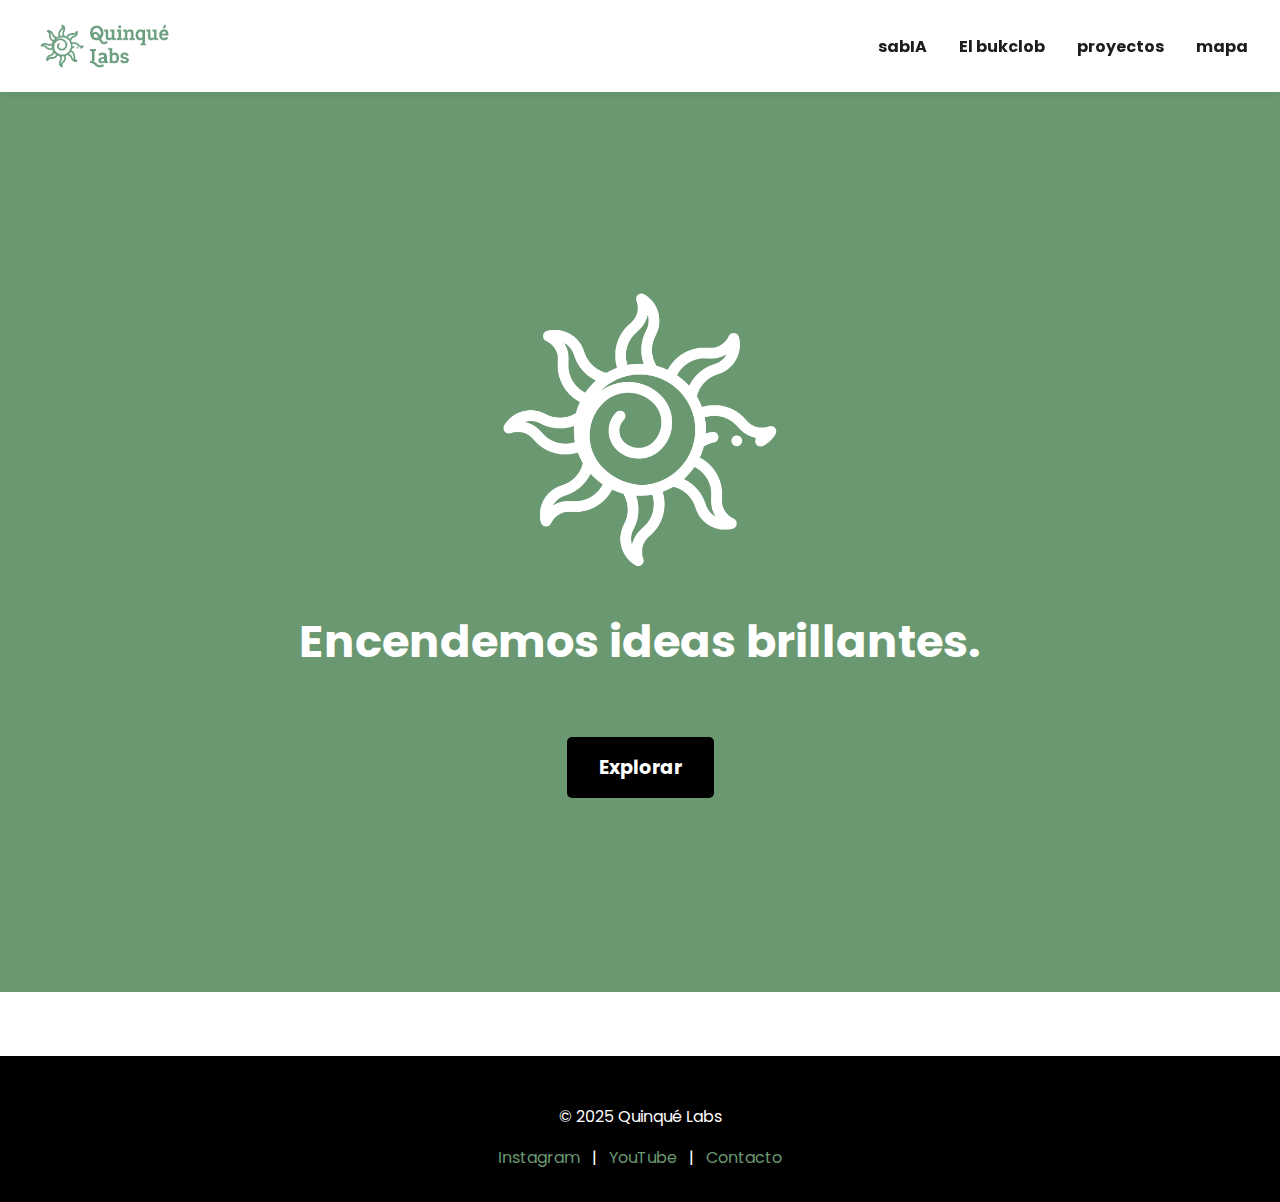
<file: index.html>
<!DOCTYPE html>
<html lang="es">
<head>
  <meta charset="UTF-8">
  <meta name="viewport" content="width=device-width, initial-scale=1.0">
  <title>Quinqué Labs</title>
  <link href="https://fonts.googleapis.com/css2?family=Poppins:wght@400;600;700&display=swap" rel="stylesheet">
  <link rel="stylesheet" href="style.css">
  <link rel="icon" type="image/x-icon" href="sol_icono.ico">
</head>
<body>

 <!-- Navbar -->
 <nav class="navbar">
  <a href="index.html" class="logo-link">
    <img src="logo_transparent_background.png" alt="Quinqué Labs Logo" class="logo-small">
  </a>
  <button class="hamburger" id="hamburger">&#9776;</button>
  <ul class="nav-links" id="nav-links">
    <li><a href="https://sabiapr.github.io" target="_blank" rel="noopener noreferrer">sabIA</a></li>
    <li><a href="elbukclob.html">El bukclob</a></li>
    <li><a href="proyectos.html">proyectos</a></li>
    <li><a href="mapapr.html">mapa</a></li>
  </ul>
</nav>

  <!-- Hero Section -->
  <section class="hero">
    <img src="Quinque Labs Sol.png" alt="Quinqué Labs Sol" class="logo-large">
    <h1>Encendemos ideas brillantes.</h1>
    <a href="proyectos.html" class="btn-primary">Explorar</a>
  </section>

  <!-- Footer -->
  <footer>
    <p>© 2025 Quinqué Labs</p>
    <div class="socials">
      <a href="https://www.instagram.com/quinque.labs">Instagram</a> | 
      <a href="https://www.youtube.com?@QuinqueLabs">YouTube</a> | 
      <a href="#">Contacto</a>
    </div>
  </footer>

  <!-- Script para menú hamburguesa -->
  <script src="script.js"></script>

</body>
</html>
</file>
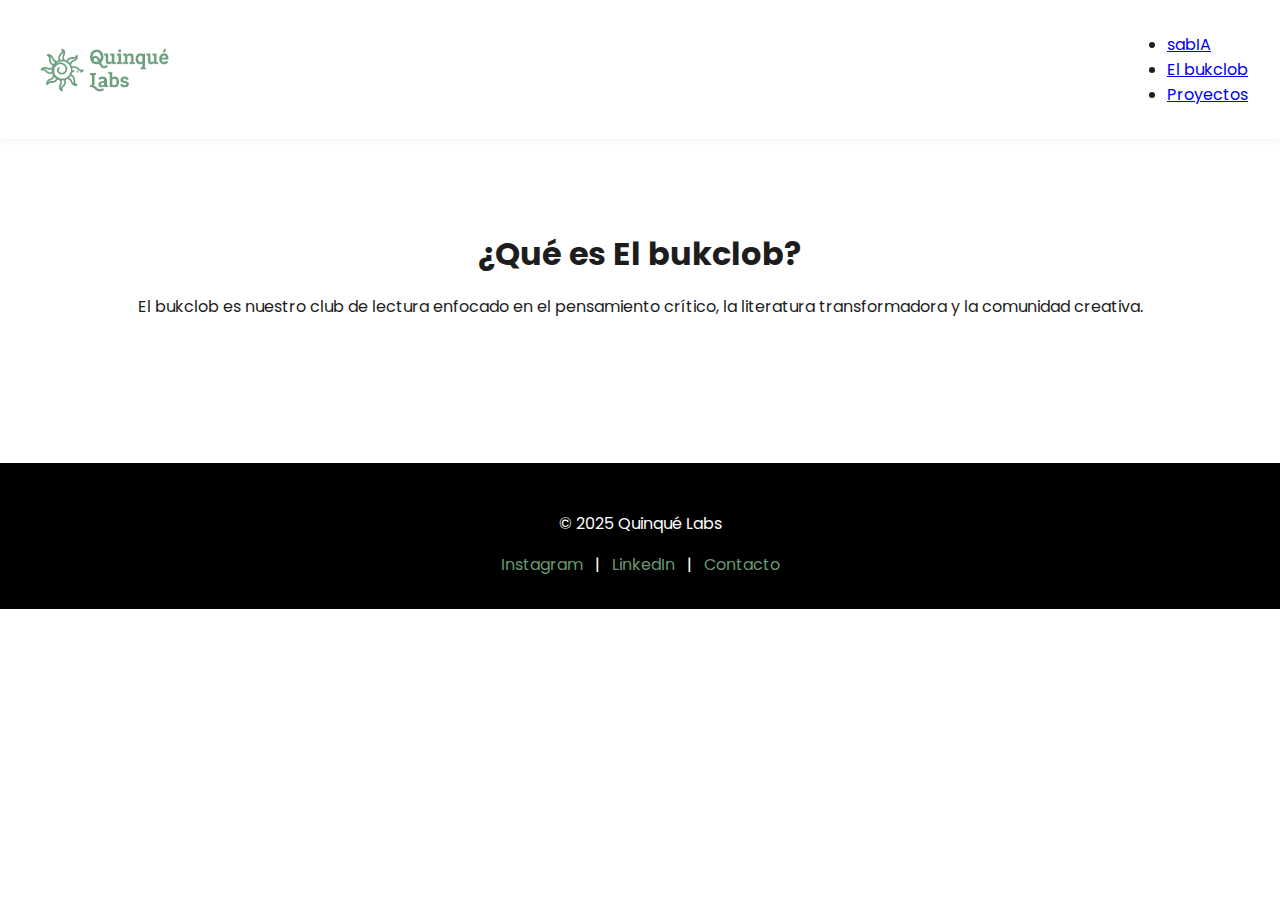
<file: elbucklob.html>
<!DOCTYPE html>
<html lang="es">
<head>
  <meta charset="UTF-8">
  <meta name="viewport" content="width=device-width, initial-scale=1.0">
  <title>El bukclob | Quinqué Labs</title>
  <link href="https://fonts.googleapis.com/css2?family=Poppins:wght@400;600;700&display=swap" rel="stylesheet">
  <link rel="stylesheet" href="style.css">
</head>
<body>

  <nav class="navbar">
    <img src="logo_transparent_background.png" alt="Quinqué Labs Logo" class="logo-small">
    <ul>
      <li><a href="https://sabiapr.github.io" target="_blank" rel="noopener noreferrer">sabIA</a></li>
      <li><a href="elbukclob.html">El bukclob</a></li>
      <li><a href="proyectos.html">Proyectos</a></li>
    </ul>
  </nav>

  <section class="about">
    <h2>¿Qué es El bukclob?</h2>
    <p>El bukclob es nuestro club de lectura enfocado en el pensamiento crítico, la literatura transformadora y la comunidad creativa.</p>
  </section>

  <footer>
    <p>© 2025 Quinqué Labs</p>
    <div class="socials">
      <a href="#">Instagram</a> | 
      <a href="#">LinkedIn</a> | 
      <a href="#">Contacto</a>
    </div>
  </footer>

</body>
</html>
</file>
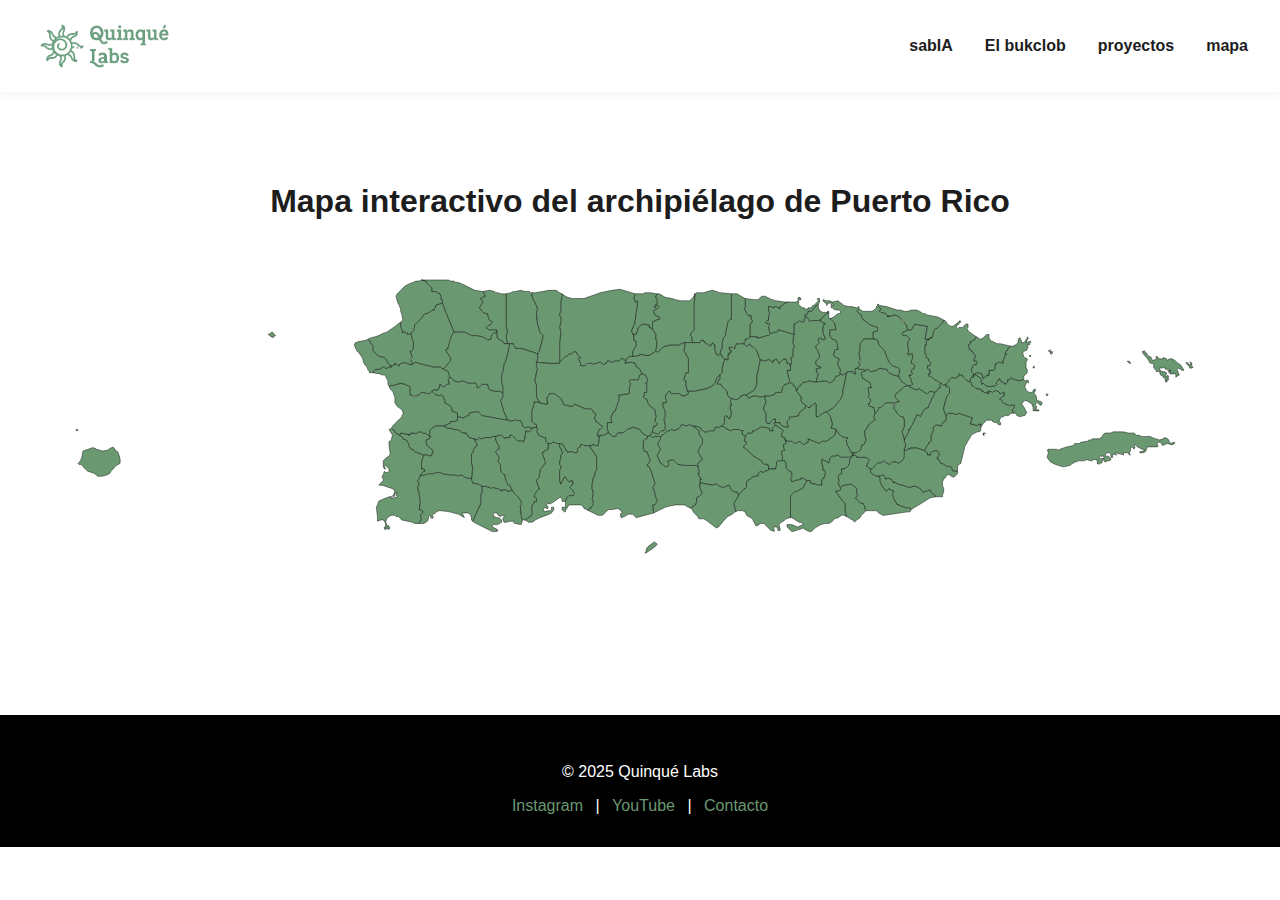
<file: mapapr.html>
<!DOCTYPE html>
<html lang="es">
<head>
  <meta charset="UTF-8">
  <title>Mapa de Municipios | Quinqué Labs</title>
  <meta name="viewport" content="width=device-width, initial-scale=1.0">
  <link rel="stylesheet" href="style.css">
  <link rel="icon" type="image/x-icon" href="sol_icono.ico">

</head>
<body>

  <!-- Navbar -->
  <nav class="navbar">
    <a href="index.html" class="logo-link">
      <img src="logo_transparent_background.png" alt="Quinqué Labs Logo" class="logo-small">
    </a>
    <button class="hamburger" id="hamburger">&#9776;</button>
    <ul class="nav-links" id="nav-links">
      <li><a href="https://sabiapr.github.io" target="_blank" rel="noopener noreferrer">sabIA</a></li>
      <li><a href="elbukclob.html">El bukclob</a></li>
      <li><a href="proyectos.html">proyectos</a></li>
      <li><a href="mapapr.html">mapa</a></li>
    </ul>
  </nav>

  <!-- Mapa -->
  <section class="about">
    <h2>Mapa interactivo del archipiélago de Puerto Rico</h2>
    <div class="map-container">
        <svg id="map" version="1.1" xmlns="http://www.w3.org/2000/svg" xmlns:xlink="http://www.w3.org/1999/xlink" viewBox="-50 -50 1400 400" xml:space="preserve">
            <defs></defs>
            <g id="matrix-group" transform="matrix(1 0 0 1 0 0)">
                <path class="municipio" id="isla-de-mona" d="M8.2,200l0-1.1l0.5-1.2l1.2-0.6l1.2-0.4l1.5-0.5 l1.3-0.3l1.5-0.7l3.2-1.2l1.1-0.3l1.3,0.2l1.2,0.4l1.4,0.7l0.9,0.6l1.4,0.4l1.5,0.3l1.6,0.5l1,0.4l1.1,0.2l1.5-0.1l1.2-0.3l1.4-0.1 l1.6-0.3l1.5-1l1.3-1L41,194l1-0.4l1.1-0.5l1,0.5l0.9,1.1l0.5,0.9l0.8,1.4l1.5,0.8l1.1,0.9l0.6,1.6l0.5,1.2l0.4,1.1l0.5,1.9l0.4,1.7 l0.2,1.2l0.1,2.3l-0.1,1.3l-0.5,1.2l-0.9,0.6l-1,0.1l-1.3,0.8l-1.3,1l-0.7,0.8l-0.9,0.9l-1.7,2l-1.2,1.4l-0.8,0.9l-1.1,1.6l-0.7,1.1 l-1.4,0.9l-1.8,0.8l-1.3,0.4l-1.2,0.5l-2.3,0.4l-1.3,0.1l-1.5,0.2l-1.1-0.2l-1.3,0.3l-1.4-0.9l-1.1-1.1l-1-0.6l-0.8-0.8l-1.3-0.4 l-1.3-0.5l-1.2-0.4l-3.5-1.1l-1.1-0.6l-1.1-1.2l-0.9-0.8l-0.8-0.6L10,217l-1.7-2.2l-0.9-1.1l-1.2-0.5l-1.4,0.1l-1.3-0.7l-0.4-1 l0.9-0.9l1.1-1l0.7-0.8l1.5-4.1l0.5-1.9l0.2-1.7L8.2,200z"/>
                <path class="municipio" id="isla-caja-de-muertos" d="M668.1,303.4l1.1,0.6l0.6,1.2l-3.5,3.5l-4.4,2.9 l-5.8,3.9l1.7-6.2l1.5-1.7l7.2-5.6L668.1,303.4z"/>
                <path class="municipio" id="isla-de-desecheo" d="M221.8,62.7h0.2l0.3,0.3l0.3,0.1h0.5l0.4-0.2 l0.4-0.2l0.3-0.2l0-0.1l0-0.4l0-0.1l1.1-0.9l0.5,0l0.3,0l0.2-0.2h0.4l0.2,0l0.5,0.4l0.5,0.6l0.5,0.2l0.1,0.1l0,0.3l0.2,0.3l0.6,0.9 l0.7,0.6l0.3,0.2l0,0.4l-0.1,0.2l-0.2,0.2l-0.2,0l-0.3,0.1l-0.5,0.2l-0.6,0.5l-0.2,0.3l-0.3,0.2l0,0.3l-0.1,0.1h-0.4l-0.2,0 l-0.7-0.2l-0.5-0.3l-0.3-0.2l-0.5-0.3l-0.5-0.4l-0.7-0.4l-0.8-0.7l-1-0.9L221.8,62.7z"/>
                <path class="municipio" id="isla-monito" d="M0.6,173.6v-0.2l0.2-0.2l0.1-0.2l0.2-0.3l0.1-0.2 l0.2-0.1l0.2-0.1h0.6l0.3,0.2l0,0.3l0.1,0.2l0.3,0.5l0,0.4L2.9,174H2.7l-0.3-0.1l-0.2,0l-0.3,0l-0.2,0.1L1.2,174l-0.2,0l-0.3-0.1 L0.6,173.6z"/>
                <polygon class="municipio" id="adjuntas" points="561.5,143.5 564.2,144.8 564.2,144.8 570.9,146.1 572.2,146.1 574.8,143.5 586.9,148.8 593.6,148.8 593.6,148.8 593.6,148.8 596.2,151.5 596.2,152.8 598.9,154.1 598.9,155.5 598.9,155.5 598.9,156.8 598.9,156.8 597.6,159.5 598.9,162.1 598.9,163.5 601.6,164.8 602.9,166.2 604.3,167.4 606.9,168.8 606.9,170.1 606.9,170.1 604.3,172.8 602.9,172.8 601.6,176.8 601.6,180.8 604.3,179.5 602.9,183.5 602.9,186.2 601.6,191.5 600.2,191.5 598.9,191.5 597.6,190.2 597.6,190.2 592.2,191.5 588.2,191.5 588.2,191.5 585.5,191.5 584.2,190.2 581.5,190.2 581.5,192.8 580.2,192.8 578.9,194.2 577.5,195.5 577.5,195.5 578.9,196.9 577.5,198.2 577.5,198.2 577.5,199.6 574.8,199.6 570.9,198.2 569.5,198.2 569.5,198.2 566.8,199.6 566.8,198.2 564.2,196.9 564.2,195.5 564.2,195.5 562.8,192.8 561.5,191.5 561.5,190.2 558.8,188.9 557.5,188.9 553.5,188.9 552.1,187.5 550.8,187.5 549.5,187.5 549.5,187.5 548.1,188.9 548.1,188.9 546.8,188.9 544.1,188.9 541.4,186.2 541.4,184.8 541.4,183.5 541.4,183.5 541.4,182.2 540.1,182.2 536.1,180.8 533.4,179.5 532.1,176.8 530.8,175.5 530.8,175.5 532.1,172.8 530.8,170.1 530.8,170.1 530.8,167.4 528.1,166.2 526.8,164.8 525.4,163.5 525.4,159.5 525.4,151.5 525.4,151.5 526.8,147.5 528.1,142.1 528.1,142.1 528.1,140.8 529.4,140.8 529.4,140.8 530.8,140.8 532.1,140.8 534.8,142.1 541.4,143.5 542.8,143.5 542.8,142.1 544.1,142.1 542.8,139.4 542.8,136.8 542.8,136.8 542.8,135.4 545.5,132.8 545.5,132.8 545.5,131.4 546.8,131.4 550.8,131.4 553.5,132.8 560.2,138.1 560.2,139.4 561.5,140.8 561.5,143.5 "/>
                <polygon class="municipio" id="aguada" points="363.8,99.4 362.4,99.4 361.1,98.1 357.1,91.4 355.7,90.1 350.4,88.7 350.4,88.7 350.4,88.7 349.1,88.7 342.4,82 342.4,78 342.4,76.7 337,68.7 339.7,67.3 345.1,66 349.1,64.7 354.4,62 358.4,60.7 362.4,58 366.4,55.3 373.1,50 374.5,50 374.5,50 374.5,52.7 375.8,58 377.1,59.3 375.8,60.7 375.8,60.7 379.8,60.7 379.8,62 382.5,62 382.5,63.3 383.8,63.3 386.5,62 387.8,68.7 389.2,71.3 389.2,75.4 389.2,76.7 389.2,79.4 387.8,82 386.5,83.4 385.1,83.4 386.5,84.7 386.5,84.7 387.8,88.7 385.1,91.4 387.8,96.7 387.8,98.1 385.1,98.1 378.5,95.4 377.1,96.7 374.5,96.7 373.1,98.1 373.1,99.4 371.8,99.4 367.8,96.7 367.8,98.1 365.1,99.4 "/>
                <polygon class="municipio" id="aguadilla" points="373.1,30 371.8,28.6 370.4,24.6 369.1,19.3 370.4,16.6 371.8,15.3 377.1,10 379.8,7.3 385.1,4.6 389.2,3.3 391.8,1.9 395.8,1.9 398.5,0.6 403.9,1.9 405.2,3.3 406.5,5.9 409.2,8.6 410.5,10 410.5,12.6 410.5,13.9 411.9,13.9 414.5,13.9 419.9,16.6 421.2,19.3 421.2,23.3 422.6,23.3 422.6,27.3 414.5,30 414.5,32.7 413.2,34 413.2,35.3 410.5,35.3 407.9,38 406.5,38 405.2,39.3 403.9,39.3 402.5,39.3 397.2,46 393.2,50 390.5,52.7 390.5,54 390.5,55.3 390.5,55.3 389.2,58 386.5,62 383.8,63.3 382.5,63.3 382.5,62 379.8,60.7 379.8,60.7 375.8,60.7 375.8,60.7 377.1,59.3 375.8,58 374.5,52.7 374.5,50 374.5,50 374.5,48.7 377.1,47.3 375.8,40.7 374.5,36.7 374.5,34 373.1,31.3 "/>
                <polygon class="municipio" id="aguas-buenas" points="831.4,130.1 830,128.8 832.7,123.4 834.1,122.1 835.4,122.1 836.7,119.4 838,118.1 840.7,118.1 842,118.1 843.4,116.7 844.7,116.7 851.4,118.1 863.4,116.7 867.4,118.1 868.7,119.4 870.1,118.1 872.8,116.7 875.5,111.4 876.8,111.4 882.1,108.8 883.5,110.1 884.8,108.8 886.1,108.8 888.8,106.1 887.5,108.8 887.5,110.1 886.1,116.7 884.8,123.4 883.5,127.4 883.5,132.8 880.8,138.1 879.5,139.4 875.5,144.8 872.8,147.5 872.8,147.5 871.4,148.8 868.7,150.1 864.8,152.8 863.4,152.8 860.7,154.1 860.7,154.1 855.4,158.1 852.7,158.1 852.7,152.8 852.7,146.1 852.7,143.5 851.4,142.1 850.1,143.5 848.7,144.8 846.1,146.1 846.1,147.5 844.7,147.5 844.7,147.5 843.4,147.5 843.4,147.5 843.4,147.5 840.7,144.8 836.7,142.1 835.4,139.4 835.4,135.4 "/>
                <polygon class="municipio" id="aibonito" points="773.9,196.9 768.6,192.8 772.6,188.9 772.6,187.5 772.6,187.5 769.9,186.2 771.2,180.8 772.6,178.1 773.9,176.8 773.9,176.8 775.2,176.8 777.9,176.8 777.9,176.8 777.9,176.8 779.3,175.5 779.3,174.2 781.9,174.2 788.6,170.1 788.6,170.1 791.3,170.1 794,170.1 799.3,171.5 799.3,171.5 799.3,174.2 803.3,174.2 802,171.5 803.3,170.1 806,167.4 815.3,174.2 812.7,178.1 814,179.5 812.7,180.8 816.7,182.2 816.7,184.8 818,184.8 818,187.5 818,188.9 816.7,190.2 816.7,190.2 815.3,190.2 815.3,192.8 816.7,196.9 815.3,196.9 812.7,198.2 814,203.5 814,203.5 814,208.9 811.3,208.9 808.7,208.9 807.3,210.2 807.3,211.5 807.3,212.9 807.3,214.2 807.3,214.2 806,218.2 802,218.2 798,218.2 798,214.2 796.6,214.2 796.6,212.9 792.6,212.9 790,210.2 790,208.9 780.6,203.5 "/>
                <polygon class="municipio" id="arecibo" points="637.7,88.7 637.7,88.7 635,91.4 633.6,94.1 631,91.4 628.3,91.4 627,92.7 625.6,94.1 624.3,94.1 624.3,94.1 622.9,94.1 621.6,94.1 620.3,94.1 618.9,95.4 618.9,95.4 616.3,95.4 614.9,94.1 612.3,94.1 612.3,95.4 610.9,96.7 610.9,96.7 608.2,98.1 604.3,95.4 602.9,95.4 600.2,96.7 600.2,96.7 598.9,96.7 598.9,96.7 597.6,96.7 596.2,98.1 594.9,96.7 594.9,96.7 592.2,96.7 590.9,96.7 590.9,96.7 588.2,96.7 586.9,99.4 586.9,99.4 584.2,99.4 584.2,99.4 581.5,99.4 581.5,98.1 581.5,96.7 581.5,96.7 580.2,94.1 578.9,91.4 580.2,90.1 581.5,90.1 580.2,88.7 578.9,87.4 577.5,86 576.2,83.4 573.5,83.4 572.2,84.7 572.2,84.7 570.9,86 568.2,86 565.5,88.7 564.2,88.7 557.5,95.4 557.5,71.3 558.8,62 558.8,60.7 557.5,55.3 557.5,54 558.8,50 558.8,46 558.8,44.7 558.8,43.3 557.5,42 557.5,40.7 557.5,39.3 558.8,36.7 558.8,35.3 558.8,30 558.8,27.3 560.2,18 560.2,16.6 564.2,19.3 566.8,20.6 572.2,22 574.8,22 585.5,22 604.3,15.3 617.6,12.6 627,11.3 640.3,15.3 644.3,16.6 643,22 644.3,24.6 644.3,26 647,24.6 647,28.6 647,31.3 645.7,38 645.7,39.3 644.3,48.7 644.3,51.4 643,52.7 640.3,59.3 641.6,62 641.6,63.3 643,63.3 643,70 645.7,71.3 645.7,71.3 645.7,76.7 643,80.7 641.6,83.4 641.6,86 641.6,88.7 641.6,88.7 640.3,88.7 "/>
                <polygon class="municipio" id="arroyo" points="875.5,244.9 875.5,243.6 876.8,243.6 878.1,243.6 880.8,242.3 880.8,239.6 882.1,238.2 884.8,236.9 892.8,235.6 892.8,235.6 896.8,238.2 899.5,240.9 899.5,242.3 899.5,244.9 899.5,246.3 900.8,247.6 898.2,251.6 899.5,252.9 900.8,254.3 903.5,256.9 907.5,258.2 907.5,259.6 908.9,260.9 908.9,262.3 908.9,263.6 908.9,263.6 910.2,266.3 906.2,270.3 904.8,271.6 903.5,274.3 899.5,276.9 896.8,279.6 896.8,279.6 896.8,278.3 890.1,274.3 887.5,272.9 886.1,266.3 886.1,262.3 886.1,258.2 883.5,255.6 876.8,246.3 "/>
                <polygon class="municipio" id="anasco" points="417.2,127.4 411.9,127.4 410.5,128.8 407.9,131.4 406.5,131.4 405.2,131.4 403.9,131.4 401.2,130.1 398.5,130.1 395.8,132.8 390.5,134.1 385.1,132.8 385.1,126.1 385.1,123.4 378.5,120.7 373.1,119.4 373.1,119.4 371.8,120.7 370.4,120.7 366.4,122.1 363.8,122.1 361.1,123.4 359.8,120.7 359.8,116.7 358.4,114.1 357.1,111.4 355.7,110.1 354.4,110.1 353.1,110.1 353.1,110.1 350.4,108.8 342.4,107.4 343.7,104.7 345.1,103.4 350.4,103.4 354.4,100.7 355.7,100.7 357.1,102.1 358.4,102.1 362.4,100.7 363.8,100.7 362.4,99.4 363.8,99.4 365.1,99.4 367.8,98.1 367.8,96.7 371.8,99.4 373.1,99.4 373.1,98.1 374.5,96.7 377.1,96.7 378.5,95.4 385.1,98.1 387.8,98.1 387.8,98.1 389.2,96.7 391.8,95.4 395.8,96.7 401.2,98.1 407.9,99.4 411.9,100.7 415.9,100.7 419.9,100.7 423.9,103.4 423.9,103.4 430.6,106.1 431.9,111.4 429.2,115.4 429.2,115.4 430.6,120.7 427.9,120.7 425.2,123.4 423.9,123.4 422.6,123.4 421.2,122.1 419.9,120.7 418.5,126.1 418.5,126.1 "/>
                <polygon class="municipio" id="barceloneta" points="664.4,48.7 664.4,50 664.4,51.4 664.4,52.7 664.4,54 664.4,55.3 664.4,56.7 660.4,55.3 660.4,52.7 653.7,51.4 651,52.7 648.3,55.3 645.7,63.3 643,63.3 641.6,63.3 641.6,62 640.3,59.3 643,52.7 644.3,51.4 644.3,48.7 645.7,39.3 645.7,38 647,31.3 647,28.6 647,24.6 644.3,26 644.3,24.6 643,22 644.3,16.6 644.3,16.6 649.7,16.6 653.7,16.6 655,15.3 661.7,15.3 669.7,16.6 668.4,19.3 668.4,20.6 669.7,22 671,23.3 671,26 669.7,27.3 669.7,28.6 667,30 667,31.3 667,31.3 667,32.7 669.7,30 671,30 672.4,31.3 672.4,31.3 669.7,34 669.7,34 667,35.3 667,35.3 665.7,36.7 665.7,36.7 667,40.7 667,40.7 667,40.7 668.4,42 669.7,42 672.4,43.3 672.4,46 671,46 668.4,47.3 "/>
                <polygon class="municipio" id="barranquitas" points="794,170.1 791.3,170.1 788.6,170.1 788.6,170.1 781.9,174.2 779.3,174.2 779.3,175.5 779.3,176.8 777.9,176.8 777.9,176.8 775.2,176.8 773.9,176.8 773.9,176.8 772.6,178.1 771.2,180.8 771.2,180.8 767.3,178.1 768.6,174.2 765.9,174.2 764.6,172.8 759.2,172.8 759.2,172.8 756.5,172.8 755.2,174.2 753.9,174.2 748.5,171.5 747.2,170.1 744.5,168.8 747.2,164.8 747.2,159.5 747.2,158.1 748.5,156.8 749.9,156.8 749.9,158.1 751.2,158.1 752.6,160.8 752.6,160.8 753.9,159.5 753.9,159.5 755.2,154.1 753.9,148.8 753.9,144.8 755.2,144.8 755.2,143.5 753.9,140.8 755.2,136.8 759.2,138.1 761.9,138.1 765.9,135.4 765.9,134.1 769.9,132.8 772.6,132.8 775.2,136.8 775.2,136.8 780.6,134.1 781.9,134.1 783.3,134.1 788.6,135.4 794,134.1 794,136.8 795.3,140.8 792.6,147.5 792.6,147.5 792.6,148.8 792.6,150.1 795.3,154.1 795.3,159.5 795.3,164.8 799.3,166.2 799.3,164.8 799.3,164.8 800.6,163.5 802,162.1 803.3,160.8 804.6,160.8 806,160.8 806,164.8 804.6,164.8 804.6,164.8 804.6,166.2 804.6,166.2 806,167.4 803.3,170.1 802,171.5 803.3,174.2 799.3,174.2 799.3,171.5 799.3,171.5 "/>
                <polygon class="municipio" id="bayamon" points="852.7,103.4 854.1,107.4 855.4,108.8 852.7,118.1 844.7,116.7 843.4,116.7 842,118.1 840.7,118.1 838,118.1 836.7,119.4 835.4,122.1 834.1,122.1 832.7,123.4 830,128.8 828.7,123.4 826,122.1 826,120.7 824.7,119.4 824.7,119.4 824.7,119.4 824.7,119.4 823.3,119.4 822,116.7 822,115.4 820.7,111.4 820.7,111.4 819.3,104.7 819.3,104.7 819.3,104.7 822,104.7 823.3,104.7 823.3,99.4 824.7,94.1 823.3,90.1 826,88.7 826,84.7 826,80.7 827.3,78 827.3,76.7 827.3,75.4 826,74 826,74 826,71.3 827.3,63.3 827.3,60.7 827.3,58 827.3,56.7 827.3,54 827.3,51.4 830,50 830,50 831.4,48.7 831.4,48.7 832.7,47.3 834.1,47.3 835.4,48.7 835.4,48.7 838,48.7 838,48.7 839.4,48.7 839.4,46 839.4,46 839.4,44.7 839.4,43.3 840.7,43.3 842,43.3 843.4,44.7 844.7,46 844.7,47.3 846.1,48.7 847.4,47.3 848.7,47.3 850.1,47.3 854.1,47.3 855.4,47.3 858.1,46 858.1,48.7 859.4,48.7 860.7,50 862.1,50 863.4,51.4 862.1,51.4 862.1,52.7 860.7,54 860.7,55.3 860.7,55.3 860.7,60.7 863.4,68.7 863.4,68.7 862.1,70 856.7,67.3 855.4,68.7 855.4,68.7 855.4,70 856.7,72.7 852.7,76.7 852.7,78 852.7,79.4 854.1,80.7 855.4,83.4 855.4,84.7 856.7,87.4 856.7,87.4 856.7,90.1 856.7,90.1 852.7,94.1 852.7,95.4 852.7,98.1 854.1,99.4 858.1,100.7 858.1,102.1 856.7,102.1 "/>
                <polygon class="municipio" id="cabo-rojo" points="394.5,231.6 394.5,232.9 395.8,234.2 394.5,238.2 394.5,238.2 394.5,242.3 395.8,244.9 395.8,247.6 397.2,255.6 397.2,255.6 395.8,264.9 397.2,264.9 397.2,264.9 397.2,266.3 399.8,266.3 399.8,266.3 399.8,268.9 398.5,270.3 398.5,270.3 397.2,271.6 398.5,275.6 398.5,275.6 397.2,278.3 395.8,279.6 395.8,281 394.5,281 390.5,281 387.8,279.6 375.8,276.9 373.1,274.3 371.8,272.9 369.1,272.9 367.8,271.6 366.4,271.6 365.1,271.6 363.8,271.6 361.1,272.9 358.4,275.6 357.1,279.6 358.4,281 358.4,283.6 361.1,283.6 361.1,285 362.4,286.3 361.1,287.6 361.1,287.6 359.8,287.6 359.8,287.6 359.8,287.6 359.8,286.3 359.8,286.3 358.4,286.3 358.4,286.3 358.4,287.6 358.4,287.6 357.1,287.6 355.7,287.6 355.7,286.3 355.7,286.3 355.7,286.3 355.7,285 355.7,285 355.7,285 357.1,285 357.1,283.6 357.1,283.6 357.1,281 355.7,278.3 354.4,276.9 351.7,276.9 347.7,278.3 347.7,276.9 347.7,272.9 346.4,262.3 347.7,259.6 349.1,255.6 350.4,254.3 351.7,254.3 354.4,252.9 361.1,250.3 362.4,250.3 365.1,250.3 363.8,250.3 362.4,250.3 362.4,251.6 363.8,251.6 363.8,251.6 366.4,251.6 367.8,250.3 369.1,251.6 370.4,250.3 370.4,250.3 369.1,248.9 370.4,244.9 369.1,244.9 369.1,246.3 367.8,247.6 366.4,250.3 365.1,248.9 366.4,248.9 366.4,247.6 367.8,243.6 367.8,243.6 366.4,242.3 365.1,240.9 353.1,236.9 350.4,236.9 349.1,236.9 349.1,236.9 351.7,234.2 353.1,232.9 354.4,231.6 354.4,230.2 354.4,230.2 353.1,227.6 353.1,226.2 353.1,226.2 354.4,224.9 355.7,220.9 357.1,222.2 358.4,222.2 358.4,222.2 359.8,222.2 359.8,222.2 361.1,220.9 361.1,219.5 361.1,218.2 359.8,216.9 357.1,214.2 357.1,214.2 355.7,215.5 357.1,218.2 355.7,218.2 354.4,215.5 354.4,215.5 354.4,208.9 358.4,204.8 361.1,203.5 362.4,200.8 361.1,191.5 361.1,187.5 361.1,187.5 361.1,186.2 362.4,186.2 363.8,184.8 363.8,183.5 365.1,179.5 361.1,172.8 363.8,171.5 365.1,172.8 366.4,172.8 367.8,174.2 367.8,175.5 370.4,178.1 371.8,178.1 373.1,179.5 375.8,180.8 377.1,183.5 381.1,184.8 382.5,187.5 383.8,188.9 383.8,191.5 385.1,192.8 385.1,194.2 385.1,194.2 386.5,195.5 387.8,195.5 387.8,195.5 389.2,195.5 389.2,196.9 390.5,198.2 401.2,202.2 398.5,210.2 398.5,211.5 398.5,215.5 398.5,218.2 399.8,218.2 401.2,218.2 402.5,219.5 402.5,220.9 401.2,220.9 401.2,220.9 399.8,222.2 398.5,223.6 397.2,226.2 "/>
                <polygon class="municipio" id="caguas" points="919.5,147.5 919.5,147.5 919.5,148.8 919.5,148.8 920.9,154.1 919.5,158.1 919.5,159.5 920.9,160.8 920.9,162.1 919.5,162.1 918.2,163.5 918.2,163.5 918.2,163.5 914.2,166.2 914.2,166.2 910.2,172.8 908.9,174.2 908.9,175.5 908.9,179.5 910.2,183.5 910.2,184.8 908.9,188.9 908.9,188.9 907.5,190.2 904.8,191.5 904.8,192.8 904.8,194.2 903.5,196.9 902.2,198.2 900.8,198.2 899.5,199.6 895.5,199.6 894.1,199.6 892.8,199.6 892.8,198.2 891.5,196.9 891.5,195.5 890.1,194.2 890.1,192.8 888.8,191.5 887.5,186.2 887.5,186.2 887.5,184.8 888.8,183.5 888.8,183.5 888.8,182.2 888.8,182.2 886.1,182.2 882.1,180.8 878.1,176.8 875.5,172.8 872.8,171.5 871.4,171.5 870.1,171.5 871.4,166.2 868.7,156.8 864.8,152.8 868.7,150.1 871.4,148.8 872.8,147.5 872.8,147.5 875.5,144.8 879.5,139.4 880.8,138.1 883.5,132.8 883.5,127.4 884.8,123.4 886.1,116.7 887.5,110.1 887.5,108.8 888.8,106.1 895.5,106.1 896.8,108.8 896.8,108.8 898.2,108.8 898.2,108.8 898.2,106.1 896.8,104.7 898.2,103.4 898.2,102.1 899.5,102.1 900.8,102.1 900.8,102.1 902.2,103.4 903.5,103.4 904.8,103.4 906.2,103.4 910.2,104.7 908.9,106.1 907.5,106.1 906.2,106.1 904.8,107.4 904.8,107.4 906.2,112.7 906.2,112.7 906.2,114.1 907.5,114.1 911.5,116.7 915.5,119.4 915.5,119.4 915.5,122.1 916.9,124.7 912.9,124.7 912.9,126.1 912.9,127.4 914.2,132.8 914.2,132.8 912.9,134.1 912.9,134.1 912.9,135.4 914.2,136.8 915.5,138.1 915.5,140.8 914.2,142.1 914.2,143.5 912.9,143.5 912.9,144.8 914.2,146.1 915.5,146.1 "/>
                <polygon class="municipio" id="camuy" points="497.4,59.3 496,55.3 496,54 496,48.7 496,40.7 496,35.3 496,28.6 496,24.6 496,16.6 501.4,15.3 504.1,13.9 506.7,13.9 512.1,12.6 518.7,13.9 522.8,13.9 524.1,15.3 526.8,15.3 525.4,16.6 525.4,16.6 525.4,18 526.8,22 530.8,30 530.8,30 532.1,34 530.8,39.3 532.1,51.4 533.4,55.3 534.8,60.7 536.1,62 538.8,64.7 536.1,75.4 534.8,80.7 532.1,86 529.4,84.7 521.4,82 513.4,79.4 506.7,79.4 505.4,76.7 504.1,75.4 504.1,74 502.7,74 500,74 497.4,74 496,67.3 496,64.7 "/>
                <polygon class="municipio" id="canovanas" points="983.7,103.4 983.7,103.4 983.7,106.1 985,106.1 983.7,108.8 983.7,108.8 982.3,108.8 982.3,110.1 983.7,110.1 985,111.4 987.7,114.1 987.7,114.1 989,115.4 991.7,116.7 994.3,118.1 995.7,119.4 997,119.4 995.7,120.7 995.7,122.1 995.7,124.7 994.3,124.7 991.7,128.8 989,130.1 985,128.8 982.3,130.1 982.3,130.1 981,131.4 979.7,131.4 975.6,128.8 973,127.4 973,127.4 971.6,126.1 970.3,126.1 969,127.4 965,126.1 962.3,124.7 959.6,123.4 959.6,122.1 962.3,122.1 963.6,120.7 962.3,116.7 962.3,115.4 959.6,111.4 959.6,111.4 959.6,110.1 960.9,110.1 962.3,110.1 963.6,108.8 963.6,108.8 962.3,106.1 962.3,104.7 963.6,103.4 965,103.4 966.3,99.4 966.3,99.4 965,98.1 965,98.1 963.6,96.7 962.3,96.7 962.3,95.4 962.3,94.1 962.3,92.7 963.6,91.4 963.6,86 960.9,86 959.6,87.4 959.6,86 958.3,86 958.3,86 958.3,84.7 959.6,82 958.3,79.4 958.3,78 958.3,76.7 958.3,72.7 958.3,71.3 959.6,70 960.9,68.7 960.9,68.7 960.9,68.7 959.6,67.3 956.9,64.7 952.9,64.7 951.6,62 952.9,60.7 952.9,60.7 958.3,58 958.3,58 962.3,58 966.3,51.4 981,54 978.3,68.7 982.3,68.7 982.3,68.7 982.3,70 981,70 979.7,71.3 979.7,71.3 979.7,72.7 979.7,74 979.7,75.4 979.7,75.4 978.3,75.4 978.3,75.4 978.3,76.7 978.3,76.7 978.3,78 978.3,80.7 978.3,82 978.3,82 978.3,84.7 979.7,87.4 979.7,90.1 979.7,90.1 979.7,90.1 982.3,91.4 982.3,92.7 985,96.7 983.7,99.4 983.7,99.4 981,99.4 981,102.1 981,102.1 981,103.4 "/>
                <polygon class="municipio" id="carolina" points="960.9,68.7 960.9,68.7 960.9,68.7 959.6,70 958.3,71.3 958.3,72.7 958.3,76.7 958.3,78 958.3,79.4 959.6,82 958.3,84.7 958.3,86 958.3,86 959.6,86 959.6,87.4 960.9,86 963.6,86 963.6,91.4 962.3,94.1 962.3,94.1 962.3,95.4 962.3,96.7 963.6,96.7 965,98.1 965,98.1 966.3,99.4 966.3,99.4 965,103.4 963.6,103.4 962.3,104.7 962.3,106.1 963.6,108.8 963.6,108.8 962.3,110.1 960.9,110.1 959.6,110.1 959.6,111.4 959.6,111.4 962.3,115.4 962.3,116.7 963.6,120.7 962.3,122.1 959.6,122.1 959.6,123.4 958.3,122.1 956.9,122.1 952.9,119.4 951.6,118.1 948.9,114.1 947.6,111.4 948.9,103.4 947.6,102.1 947.6,102.1 947.6,102.1 940.9,99.4 938.2,96.7 936.9,95.4 935.6,92.7 934.2,90.1 931.6,82 924.9,75.4 923.5,70 919.5,68.7 919.5,68.7 918.2,66 918.2,60.7 923.5,59.3 923.5,59.3 923.5,59.3 923.5,58 923.5,55.3 919.5,54 915.5,52.7 910.2,48.7 906.2,46 906.2,44.7 904.8,43.3 904.8,40.7 902.2,39.3 900.8,38 899.5,36.7 902.2,34 904.8,35.3 906.2,36.7 908.9,36.7 910.2,36.7 914.2,36.7 916.9,36.7 916.9,36.7 919.5,35.3 920.9,34 922.2,32.7 922.2,31.3 923.5,30 927.5,34 926.2,35.3 926.2,36.7 926.2,36.7 927.5,38 928.9,38 932.9,39.3 934.2,40.7 935.6,42 935.6,43.3 935.6,42 939.6,42 943.6,40.7 948.9,43.3 951.6,47.3 956.9,52.7 958.3,58 958.3,58 952.9,60.7 952.9,60.7 951.6,62 952.9,64.7 956.9,64.7 959.6,67.3 "/>
                <polygon class="municipio" id="catano" points="840.7,40.7 842,40.7 842,39.3 843.4,38 843.4,36.7 843.4,36.7 847.4,36.7 848.7,35.3 850.1,34 850.1,32.7 851.4,31.3 855.4,28.6 855.4,30 855.4,31.3 855.4,32.7 856.7,35.3 856.7,35.3 858.1,36.7 860.7,38 860.7,38 862.1,38 863.4,38 864.8,38 864.8,38 864.8,38 866.1,36.7 867.4,36.7 867.4,36.7 867.4,39.3 866.1,38 866.1,39.3 864.8,39.3 862.1,42 858.1,46 855.4,47.3 854.1,47.3 850.1,47.3 848.7,47.3 847.4,47.3 846.1,48.7 844.7,47.3 844.7,46 843.4,44.7 842,43.3 840.7,43.3 839.4,42 839.4,42 839.4,40.7 "/>
                <polygon class="municipio" id="cayey" points="868.7,206.2 867.4,211.5 860.7,207.5 859.4,207.5 859.4,208.9 859.4,211.5 860.7,215.5 860.7,216.9 860.7,218.2 860.7,219.5 862.1,219.5 863.4,220.9 863.4,224.9 862.1,227.6 862.1,228.9 860.7,228.9 859.4,231.6 859.4,235.6 859.4,235.6 859.4,236.9 858.1,236.9 856.7,236.9 854.1,236.9 852.7,235.6 851.4,235.6 848.7,235.6 847.4,234.2 847.4,234.2 846.1,234.2 846.1,231.6 842,231.6 838,228.9 835.4,228.9 835.4,230.2 828.7,231.6 826,232.9 824.7,232.9 823.3,228.9 823.3,228.9 823.3,228.9 824.7,227.6 824.7,227.6 824.7,224.9 824.7,223.6 824.7,222.2 822,220.9 818,216.9 818,215.5 818,212.9 818,211.5 816.7,210.2 816.7,208.9 814,208.9 814,208.9 814,203.5 814,203.5 812.7,198.2 815.3,196.9 816.7,196.9 815.3,192.8 815.3,190.2 816.7,190.2 816.7,190.2 818,188.9 818,187.5 818,184.8 820.7,186.2 824.7,186.2 827.3,188.9 834.1,186.2 838,190.2 843.4,187.5 843.4,183.5 856.7,188.9 859.4,186.2 864.8,186.2 868.7,183.5 874.1,179.5 875.5,172.8 878.1,176.8 882.1,180.8 886.1,182.2 888.8,182.2 888.8,182.2 888.8,183.5 888.8,183.5 887.5,184.8 887.5,186.2 887.5,186.2 888.8,191.5 890.1,192.8 890.1,194.2 891.5,195.5 891.5,196.9 892.8,198.2 892.8,199.6 894.1,199.6 895.5,199.6 895.5,200.8 895.5,202.2 891.5,204.8 890.1,204.8 890.1,204.8 887.5,204.8 886.1,204.8 886.1,204.8 883.5,204.8 880.8,204.8 878.1,202.2 875.5,203.5 874.1,203.5 872.8,203.5 872.8,203.5 871.4,203.5 "/>
                <polygon class="municipio" id="ceiba" points="1091.9,115.4 1093.2,116.7 1093.2,116.7 1094.5,116.7 1094.5,116.7 1094.5,116.7 1095.9,115.4 1097.2,116.7 1097.2,116.7 1097.2,118.1 1097.2,119.4 1095.9,118.1 1094.5,119.4 1094.5,119.4 1093.2,123.4 1093.2,124.7 1094.5,126.1 1094.5,127.4 1095.9,128.8 1098.6,130.1 1101.2,130.1 1102.6,128.8 1102.6,127.4 1102.6,127.4 1105.2,126.1 1105.2,126.1 1105.2,127.4 1105.2,128.8 1103.9,128.8 1103.9,131.4 1105.2,132.8 1106.6,135.4 1106.6,138.1 1107.9,139.4 1107.9,139.4 1111.9,140.8 1113.3,142.1 1111.9,144.8 1110.6,144.8 1107.9,142.1 1106.6,142.1 1106.6,142.1 1105.2,143.5 1105.2,144.8 1105.2,144.8 1106.6,146.1 1106.6,148.8 1105.2,150.1 1103.9,151.5 1102.6,151.5 1102.6,150.1 1102.6,148.8 1102.6,147.5 1101.2,143.5 1097.2,140.8 1094.5,139.4 1093.2,139.4 1090.5,142.1 1089.2,142.1 1090.5,144.8 1093.2,148.8 1094.5,152.8 1095.9,152.8 1094.5,154.1 1093.2,156.8 1091.9,156.8 1087.9,158.1 1083.9,156.8 1082.5,154.1 1081.2,154.1 1079.9,154.1 1079.9,152.8 1078.5,150.1 1078.5,150.1 1079.9,148.8 1079.9,148.8 1081.2,146.1 1081.2,146.1 1081.2,144.8 1078.5,144.8 1078.5,144.8 1077.2,144.8 1077.2,144.8 1075.8,146.1 1074.5,144.8 1070.5,143.5 1070.5,143.5 1067.8,142.1 1066.5,140.8 1066.5,139.4 1065.1,138.1 1063.8,138.1 1065.1,136.8 1066.5,135.4 1067.8,134.1 1069.2,134.1 1069.2,132.8 1069.2,131.4 1069.2,130.1 1067.8,130.1 1066.5,131.4 1063.8,131.4 1063.8,130.1 1063.8,130.1 1062.5,128.8 1061.1,128.8 1059.8,127.4 1059.8,127.4 1058.5,128.8 1058.5,128.8 1057.1,128.8 1055.8,130.1 1053.1,128.8 1051.8,128.8 1050.5,128.8 1050.5,130.1 1051.8,130.1 1051.8,131.4 1050.5,131.4 1046.5,130.1 1046.5,130.1 1043.8,128.8 1043.8,127.4 1042.4,127.4 1041.1,126.1 1038.4,126.1 1037.1,126.1 1035.8,124.7 1034.4,123.4 1031.7,122.1 1031.7,119.4 1030.4,118.1 1030.4,118.1 1029.1,118.1 1030.4,115.4 1030.4,114.1 1031.7,112.7 1033.1,112.7 1033.1,112.7 1034.4,111.4 1035.8,110.1 1035.8,108.8 1037.1,110.1 1041.1,112.7 1042.4,114.1 1043.8,116.7 1042.4,118.1 1043.8,119.4 1043.8,120.7 1045.1,119.4 1047.8,122.1 1051.8,123.4 1053.1,123.4 1059.8,122.1 1061.1,120.7 1061.1,120.7 1061.1,120.7 1059.8,119.4 1063.8,114.1 1063.8,115.4 1065.1,115.4 1066.5,118.1 1067.8,118.1 1069.2,119.4 1070.5,119.4 1070.5,120.7 1073.2,118.1 1073.2,118.1 1073.2,115.4 1074.5,115.4 1075.8,115.4 1075.8,115.4 1077.2,112.7 1078.5,114.1 1082.5,115.4 1086.5,116.7 1090.5,115.4 1090.5,115.4 "/>
                <polygon class="municipio" id="ceiba-machos" points="1119.9,132.8 1118.6,134.1 1118.6,134.1 1117.3,132.8 1117.3,132.8 1118.6,132.8 1118.6,131.4 1119.9,132.8 "/>
                <polygon class="municipio" id="ceiba-cayo-cabritas" points="1106.6,150.1 1107.9,150.1 1109.2,150.1 1109.2,151.5 1109.2,151.5 1107.9,151.5 1106.6,151.5 1106.6,151.5 1105.2,151.5 1105.2,150.1 1106.6,150.1 "/>
                <polygon class="municipio" id="ciales" points="705.8,131.4 705.8,131.4 701.8,134.1 700.4,134.1 699.1,134.1 696.4,132.8 695.1,131.4 692.4,131.4 691.1,131.4 688.4,131.4 688.4,131.4 685.8,131.4 685.8,131.4 684.4,128.8 683.1,128.8 680.4,132.8 679.1,135.4 679.1,135.4 680.4,139.4 680.4,142.1 677.7,142.1 676.4,142.1 676.4,142.1 676.4,143.5 676.4,144.8 677.7,148.8 679.1,151.5 679.1,156.8 679.1,158.1 677.7,160.8 679.1,167.4 679.1,168.8 679.1,172.8 679.1,172.8 677.7,174.2 675,174.2 673.7,175.5 671,178.1 665.7,176.8 664.4,175.5 664.4,175.5 664.4,172.8 665.7,168.8 668.4,168.8 668.4,168.8 669.7,166.2 667,163.5 668.4,158.1 667,150.1 661.7,146.1 659,142.1 657.7,138.1 655,136.8 655,136.8 653.7,135.4 653.7,135.4 655,132.8 655,130.1 655,130.1 657.7,130.1 657.7,130.1 657.7,122.1 656.3,119.4 657.7,119.4 659,116.7 656.3,110.1 652.3,108.8 649.7,103.4 645.7,100.7 645.7,99.4 644.3,98.1 644.3,96.7 640.3,95.4 632.3,96.7 632.3,96.7 633.6,94.1 635,91.4 637.7,88.7 637.7,88.7 637.7,88.7 640.3,88.7 641.6,88.7 641.6,88.7 649.7,87.4 649.7,86 656.3,87.4 660.4,87.4 667,83.4 668.4,82 669.7,83.4 671,83.4 673.7,80.7 676.4,78 679.1,76.7 685.8,75.4 688.4,75.4 695.1,75.4 697.8,74 697.8,74 700.4,72.7 701.8,72.7 701.8,78 700.4,82 701.8,83.4 701.8,83.4 703.1,86 705.8,91.4 705.8,94.1 705.8,100.7 705.8,107.4 705.8,107.4 704.4,107.4 703.1,107.4 700.4,115.4 701.8,116.7 703.1,116.7 703.1,118.1 703.1,119.4 703.1,119.4 703.1,122.1 704.4,127.4 704.4,127.4 704.4,128.8 705.8,128.8 705.8,130.1 "/>
                <polygon class="municipio" id="cidra" points="820.7,186.2 818,184.8 816.7,184.8 816.7,182.2 812.7,180.8 814,179.5 812.7,178.1 815.3,174.2 806,167.4 804.6,166.2 804.6,166.2 804.6,164.8 804.6,164.8 806,164.8 811.3,164.8 811.3,166.2 812.7,167.4 814,168.8 819.3,170.1 820.7,170.1 820.7,170.1 819.3,164.8 819.3,163.5 822,160.8 822,158.1 826,158.1 827.3,158.1 832.7,156.8 832.7,156.8 832.7,154.1 835.4,151.5 839.4,148.8 839.4,148.8 839.4,148.8 840.7,144.8 843.4,147.5 843.4,147.5 843.4,147.5 844.7,147.5 844.7,147.5 846.1,147.5 846.1,146.1 848.7,144.8 850.1,143.5 851.4,142.1 852.7,143.5 852.7,146.1 852.7,152.8 852.7,158.1 855.4,158.1 860.7,154.1 860.7,154.1 863.4,152.8 864.8,152.8 868.7,156.8 871.4,166.2 870.1,171.5 871.4,171.5 872.8,171.5 875.5,172.8 874.1,179.5 868.7,183.5 864.8,186.2 859.4,186.2 856.7,188.9 843.4,183.5 843.4,187.5 838,190.2 834.1,186.2 828.7,188.9 824.7,186.2 "/>
                <polygon class="municipio" id="coamo" points="779.3,227.6 779.3,227.6 776.6,230.2 773.9,231.6 772.6,234.2 772.6,234.2 772.6,239.6 771.2,240.9 769.9,240.9 763.2,248.9 761.9,244.9 761.9,244.9 761.9,244.9 759.2,244.9 756.5,243.6 755.2,242.3 753.9,239.6 752.6,236.9 745.9,239.6 744.5,239.6 741.9,238.2 741.9,238.2 737.8,235.6 736.5,235.6 733.8,236.9 719.1,234.2 719.1,234.2 719.1,230.2 720.5,230.2 716.5,223.6 717.8,223.6 717.8,219.5 716.5,215.5 716.5,212.9 717.8,210.2 717.8,210.2 721.8,207.5 716.5,198.2 720.5,190.2 721.8,188.9 721.8,183.5 721.8,183.5 717.8,178.1 717.8,175.5 717.8,174.2 712.5,170.1 712.5,170.1 711.1,168.8 709.8,168.8 712.5,168.8 715.1,168.8 720.5,171.5 720.5,171.5 720.5,171.5 720.5,172.8 721.8,174.2 723.1,174.2 724.5,175.5 727.2,175.5 728.5,174.2 731.2,174.2 733.8,174.2 735.2,174.2 736.5,170.1 741.9,170.1 743.2,168.8 744.5,168.8 747.2,170.1 748.5,171.5 753.9,174.2 755.2,174.2 756.5,172.8 757.9,172.8 759.2,172.8 764.6,172.8 765.9,174.2 768.6,174.2 767.3,178.1 771.2,180.8 771.2,180.8 769.9,186.2 772.6,187.5 772.6,187.5 772.6,188.9 768.6,192.8 773.9,196.9 780.6,203.5 790,208.9 790,210.2 792.6,212.9 796.6,212.9 796.6,214.2 798,214.2 798,218.2 798,218.2 798,219.5 794,220.9 792.6,222.2 791.3,222.2 788.6,220.9 787.3,222.2 785.9,224.9 785.9,226.2 "/>
                <polygon class="municipio" id="comerio" points="803.3,160.8 802,162.1 800.6,163.5 799.3,164.8 799.3,164.8 799.3,166.2 795.3,164.8 795.3,159.5 795.3,154.1 792.6,150.1 792.6,148.8 792.6,147.5 792.6,147.5 795.3,140.8 794,136.8 794,134.1 796.6,134.1 799.3,134.1 803.3,132.8 804.6,132.8 806,130.1 808.7,130.1 812.7,130.1 812.7,130.1 814,124.7 816.7,120.7 816.7,120.7 816.7,120.7 823.3,119.4 824.7,119.4 824.7,119.4 824.7,119.4 824.7,119.4 826,120.7 826,122.1 828.7,123.4 830,128.8 831.4,130.1 835.4,135.4 835.4,139.4 836.7,142.1 840.7,144.8 839.4,148.8 839.4,148.8 839.4,148.8 835.4,151.5 832.7,154.1 832.7,156.8 832.7,156.8 827.3,158.1 826,158.1 822,158.1 822,160.8 819.3,163.5 819.3,164.8 820.7,170.1 820.7,170.1 819.3,170.1 814,168.8 812.7,167.4 811.3,166.2 811.3,164.8 806,164.8 806,160.8 804.6,160.8 "/>
                <polygon class="municipio" id="corozal" points="776.6,74 776.6,75.4 780.6,78 781.9,79.4 783.3,80.7 783.3,80.7 784.6,82 784.6,83.4 785.9,84.7 785.9,86 788.6,92.7 788.6,92.7 785.9,106.1 784.6,111.4 784.6,120.7 781.9,127.4 775.2,131.4 775.2,131.4 772.6,132.8 769.9,132.8 765.9,134.1 765.9,135.4 761.9,138.1 759.2,138.1 755.2,136.8 753.9,136.8 751.2,134.1 749.9,128.8 748.5,127.4 744.5,123.4 743.2,120.7 741.9,120.7 739.2,120.7 739.2,119.4 739.2,118.1 740.5,116.7 740.5,115.4 741.9,115.4 741.9,114.1 741.9,111.4 741.9,110.1 743.2,108.8 744.5,107.4 744.5,106.1 744.5,103.4 744.5,102.1 745.9,96.7 747.2,92.7 748.5,91.4 751.2,92.7 751.2,90.1 751.2,87.4 751.2,86 752.6,86 752.6,84.7 753.9,84.7 753.9,83.4 753.9,83.4 755.2,83.4 755.2,83.4 755.2,82 755.2,82 752.6,80.7 752.6,80.7 752.6,78 752.6,78 753.9,78 755.2,78 756.5,78 757.9,79.4 759.2,79.4 759.2,79.4 759.2,78 759.2,76.7 760.5,75.4 760.5,74 760.5,74 763.2,74 764.6,74 769.9,74 771.2,75.4 772.6,76.7 773.9,76.7 775.2,75.4 775.2,75.4 "/>
                <polygon class="municipio" id="culebra" points="1260.2,106.1 1260.2,104.7 1260.2,104.7 1260.2,106.1 1258.9,107.4 1258.9,106.1 1257.5,104.7 1258.9,104.7 1260.2,104.7 1260.2,104.7 1260.2,103.4 1258.9,103.4 1258.9,103.4 1256.2,103.4 1256.2,103.4 1254.9,103.4 1254.9,103.4 1254.9,102.1 1253.5,102.1 1253.5,100.7 1250.9,102.1 1248.2,102.1 1248.2,104.7 1249.5,104.7 1249.5,106.1 1248.2,106.1 1248.2,106.1 1246.8,106.1 1245.5,106.1 1245.5,106.1 1244.2,106.1 1244.2,104.7 1241.5,102.1 1241.5,99.4 1241.5,98.1 1241.5,98.1 1240.2,96.7 1238.8,96.7 1236.2,95.4 1236.2,94.1 1233.5,90.1 1232.2,88.7 1230.8,87.4 1228.1,83.4 1228.1,83.4 1228.1,83.4 1230.8,82 1230.8,82 1232.2,84.7 1233.5,84.7 1233.5,84.7 1233.5,86 1234.8,87.4 1236.2,88.7 1237.5,88.7 1238.8,90.1 1238.8,91.4 1240.2,92.7 1240.2,92.7 1242.8,92.7 1242.8,92.7 1242.8,92.7 1244.2,91.4 1244.2,88.7 1245.5,88.7 1246.8,90.1 1246.8,91.4 1249.5,91.4 1250.9,91.4 1252.2,91.4 1252.2,91.4 1252.2,91.4 1252.2,90.1 1253.5,90.1 1253.5,90.1 1256.2,91.4 1256.2,92.7 1257.5,92.7 1257.5,92.7 1260.2,91.4 1260.2,91.4 1260.2,91.4 1261.5,91.4 1262.9,91.4 1266.9,94.1 1266.9,94.1 1269.6,96.7 1272.2,98.1 1274.9,102.1 1276.2,104.7 1274.9,104.7 1273.6,104.7 1272.2,103.4 1269.6,102.1 1269.6,102.1 1268.3,103.4 1270.9,110.1 1270.9,110.1 1268.3,111.4 1266.9,112.7 1266.9,111.4 1266.9,111.4 1266.9,111.4 1266.9,108.8 1265.6,108.8 1264.2,107.4 1264.2,108.8 1262.9,108.8 1261.5,108.8 1261.5,108.8 1260.2,108.8 1260.2,107.4 1260.2,107.4 1260.2,107.4 "/>
                <polygon class="municipio" id="culebra-playa-sardinas-ii" points="1250.9,106.1 1253.5,106.1 1256.2,107.4 1256.2,107.4 1256.2,108.8 1254.9,110.1 1254.9,110.1 1254.9,111.4 1254.9,111.4 1256.2,111.4 1257.5,110.1 1257.5,110.1 1258.9,112.7 1257.5,112.7 1257.5,112.7 1257.5,112.7 1258.9,115.4 1257.5,115.4 1256.2,115.4 1256.2,115.4 1256.2,115.4 1256.2,116.7 1257.5,116.7 1257.5,116.7 1256.2,118.1 1256.2,118.1 1254.9,118.1 1254.9,115.4 1253.5,112.7 1252.2,112.7 1252.2,111.4 1249.5,110.1 1249.5,110.1 1248.2,107.4 1249.5,106.1 1249.5,106.1 "/>
                <polygon class="municipio" id="culebra-cayo-luis-pena" points="1210.8,94.1 1212.1,94.1 1213.5,94.1 1213.5,94.1 1214.8,96.7 1214.8,96.7 1213.5,96.7 1212.1,95.4 1212.1,95.4 "/>
                <polygon class="municipio" id="culebritas" points="1282.9,102.1 1282.9,100.7 1281.6,99.4 1281.6,99.4 1280.3,98.1 1278.9,96.7 1278.9,96.7 1278.9,96.7 1278.9,95.4 1281.6,96.7 1281.6,98.1 1282.9,98.1 1282.9,98.1 1282.9,98.1 1284.3,98.1 1284.3,96.7 1284.3,96.7 1282.9,95.4 1282.9,95.4 1284.3,95.4 1285.6,96.7 1285.6,96.7 1285.6,98.1 1284.3,98.1 1284.3,99.4 1284.3,99.4 1286.9,100.7 1285.6,102.1 "/>
                <polygon class="municipio" id="dorado" points="795.3,50 796.6,51.4 798,50 799.3,51.4 799.3,52.7 799.3,52.7 799.3,52.7 798,54 799.3,60.7 800.6,62 799.3,63.3 798,64.7 798,64.7 795.3,64.7 792.6,66 792.6,66 792.6,66 787.3,67.3 784.6,67.3 784.6,66 776.6,66 776.6,58 776.6,52.7 777.9,50 777.9,50 777.9,50 779.3,48.7 779.3,47.3 777.9,46 777.9,44.7 777.9,42 775.2,42 772.6,39.3 772.6,38 769.9,34 771.2,31.3 771.2,30 771.2,24.6 771.2,22 781.9,23.3 784.6,23.3 785.9,23.3 787.3,22 790,19.3 792.6,19.3 794,19.3 799.3,22 802,23.3 803.3,23.3 806,24.6 807.3,24.6 816.7,26 820.7,26 816.7,27.3 814,30 811.3,31.3 811.3,34 808.7,32.7 807.3,31.3 806,31.3 804.6,31.3 804.6,32.7 803.3,32.7 800.6,31.3 798,31.3 798,34 798,34 799.3,39.3 799.3,39.3 799.3,39.3 798,43.3 798,47.3 798,47.3 795.3,48.7 795.3,48.7 "/>
                <polygon class="municipio" id="fajardo" points="1067.8,95.4 1067.8,92.7 1069.2,91.4 1069.2,91.4 1070.5,87.4 1071.9,86 1070.5,86 1070.5,86 1070.5,86 1070.5,84.7 1070.5,84.7 1075.8,76.7 1075.8,76.7 1078.5,76.7 1081.2,76.7 1081.2,75.4 1082.5,75.4 1083.9,74 1085.2,72.7 1085.2,70 1085.2,70 1086.5,67.3 1087.9,67.3 1087.9,68.7 1087.9,68.7 1089.2,70 1089.2,70 1089.2,71.3 1089.2,71.3 1089.2,71.3 1089.2,72.7 1090.5,72.7 1090.5,72.7 1091.9,72.7 1091.9,72.7 1091.9,72.7 1093.2,71.3 1095.9,67.3 1095.9,67.3 1095.9,67.3 1095.9,66 1095.9,66 1097.2,67.3 1097.2,67.3 1094.5,72.7 1094.5,72.7 1094.5,72.7 1095.9,72.7 1095.9,72.7 1098.6,71.3 1099.9,71.3 1099.9,71.3 1099.9,72.7 1099.9,72.7 1099.9,72.7 1098.6,74 1098.6,75.4 1098.6,75.4 1097.2,75.4 1097.2,75.4 1095.9,75.4 1095.9,76.7 1097.2,78 1097.2,78 1095.9,79.4 1095.9,80.7 1094.5,82 1093.2,82 1090.5,84.7 1091.9,88.7 1093.2,90.1 1095.9,91.4 1095.9,92.7 1095.9,92.7 1094.5,95.4 1094.5,99.4 1094.5,102.1 1095.9,103.4 1095.9,106.1 1095.9,107.4 1094.5,108.8 1094.5,108.8 1091.9,111.4 1091.9,111.4 1091.9,112.7 1091.9,114.1 1091.9,115.4 1090.5,115.4 1090.5,115.4 1086.5,116.7 1082.5,115.4 1078.5,114.1 1077.2,112.7 1075.8,115.4 1075.8,115.4 1074.5,115.4 1073.2,115.4 1073.2,118.1 1073.2,118.1 1070.5,120.7 1070.5,119.4 1069.2,119.4 1067.8,118.1 1066.5,118.1 1065.1,115.4 1063.8,115.4 1063.8,114.1 1059.8,119.4 1061.1,120.7 1061.1,120.7 1061.1,120.7 1059.8,122.1 1053.1,123.4 1051.8,123.4 1047.8,122.1 1045.1,119.4 1043.8,120.7 1043.8,119.4 1042.4,118.1 1043.8,116.7 1042.4,114.1 1041.1,112.7 1037.1,110.1 1035.8,108.8 1037.1,107.4 1037.1,107.4 1038.4,107.4 1041.1,107.4 1043.8,108.8 1045.1,114.1 1046.5,112.7 1047.8,112.7 1049.1,111.4 1049.1,110.1 1051.8,110.1 1051.8,107.4 1051.8,106.1 1051.8,104.7 1054.5,104.7 1054.5,104.7 1055.8,104.7 1055.8,104.7 1055.8,104.7 1057.1,104.7 1058.5,103.4 1058.5,103.4 1058.5,100.7 1058.5,99.4 1058.5,98.1 1059.8,98.1 1059.8,98.1 1059.8,96.7 1061.1,96.7 1061.1,96.7 1062.5,95.4 1063.8,95.4 1065.1,95.4 1067.8,96.7 1067.8,96.7 "/>
                <polygon class="municipio" id="fajardo-isla-palominos" points="1122.6,82 1123.9,83.4 1125.3,83.4 1123.9,86 1122.6,86 1122.6,86 1122.6,86 1122.6,84.7 1122.6,84.7 1122.6,83.4 1121.3,83.4 1121.3,83.4 1119.9,82 1119.9,82 1119.9,82 1119.9,82 1121.3,82 1122.6,80.7 "/>
                <polygon class="municipio" id="fajardo-cayor-de-la-cordillera" points="1098.6,87.4 1098.6,87.4 1098.6,87.4 1098.6,87.4 1098.6,87.4 1098.6,87.4 1098.6,87.4 1098.6,87.4 1099.9,87.4 1099.9,88.7 1098.6,88.7 "/>
                <polygon class="municipio" id="fajardo-cabezas" points="1102.6,102.1 1102.6,100.7 1102.6,100.7 1102.6,100.7 1103.9,100.7 1103.9,99.4 1103.9,99.4 1103.9,100.7 1103.9,100.7 1103.9,102.1 1103.9,102.1 1103.9,102.1 1103.9,102.1 1103.9,102.1 1103.9,102.1 "/>
                <polygon class="municipio" id="florida" points="660.4,87.4 656.3,87.4 649.7,86 649.7,87.4 641.6,88.7 641.6,86 641.6,83.4 643,80.7 645.7,76.7 645.7,71.3 645.7,71.3 643,70 643,63.3 645.7,63.3 648.3,55.3 651,52.7 653.7,51.4 660.4,52.7 660.4,55.3 664.4,56.7 665.7,59.3 668.4,63.3 668.4,64.7 668.4,66 668.4,68.7 669.7,72.7 668.4,82 667,83.4 "/>
                <polygon class="municipio" id="guanica" points="481.3,274.3 482.7,272.9 485.3,274.3 488,274.3 490.7,276.9 490.7,278.3 490.7,279.6 488,281 486.7,282.3 484,282.3 481.3,282.3 481.3,282.3 480,283.6 480,285 480,285 482.7,286.3 485.3,287.6 485.3,287.6 486.7,289 485.3,289 485.3,290.3 484,290.3 482.7,290.3 480,290.3 469.3,285 458.6,279.6 457.3,278.3 466.6,258.2 466.6,254.3 466.6,251.6 466.6,247.6 468,244.9 468,238.2 470.7,238.2 473.3,238.2 476,239.6 477.3,239.6 478.7,240.9 480,239.6 481.3,239.6 486.7,240.9 490.7,243.6 490.7,242.3 493.4,242.3 493.4,242.3 496,242.3 497.4,243.6 500,243.6 502.7,242.3 502.7,242.3 505.4,246.3 506.7,247.6 506.7,247.6 510.7,251.6 513.4,255.6 513.4,256.9 513.4,259.6 512.1,260.9 513.4,271.6 513.4,272.9 514.7,276.9 513.4,282.3 512.1,282.3 506.7,281 505.4,281 504.1,278.3 501.4,278.3 496,279.6 494.7,279.6 493.4,279.6 493.4,279.6 492,275.6 493.4,272.9 493.4,271.6 492,271.6 489.4,272.9 486.7,271.6 485.3,268.9 485.3,268.9 484,268.9 484,267.6 484,267.6 482.7,268.9 482.7,268.9 481.3,270.3 "/>
                <polygon class="municipio" id="guayama" points="878.1,202.2 880.8,204.8 883.5,204.8 886.1,204.8 887.5,204.8 887.5,204.8 890.1,204.8 890.1,204.8 891.5,204.8 895.5,202.2 891.5,207.5 891.5,208.9 891.5,211.5 891.5,211.5 890.1,212.9 890.1,214.2 888.8,215.5 887.5,216.9 884.8,218.2 882.1,218.2 882.1,219.5 882.1,220.9 882.1,223.6 882.1,223.6 879.5,224.9 878.1,227.6 879.5,231.6 879.5,234.2 879.5,234.2 879.5,236.9 879.5,238.2 880.8,239.6 880.8,242.3 878.1,243.6 876.8,243.6 875.5,243.6 875.5,244.9 875.5,244.9 876.8,246.3 883.5,255.6 886.1,258.2 886.1,262.3 886.1,266.3 887.5,272.9 884.8,271.6 882.1,271.6 878.1,274.3 874.1,275.6 874.1,275.6 871.4,278.3 870.1,279.6 867.4,281 866.1,281 862.1,281 859.4,282.3 859.4,282.3 858.1,282.3 851.4,286.3 847.4,290.3 844.7,290.3 839.4,287.6 838,286.3 826,290.3 824.7,290.3 822,287.6 819.3,285 819.3,282.3 824.7,282.3 831.4,285 838,282.3 838,282.3 836.7,281 835.4,279.6 835.4,279.6 832.7,279.6 831.4,278.3 828.7,276.9 827.3,275.6 824.7,274.3 823.3,274.3 823.3,274.3 823.3,266.3 823.3,263.6 823.3,256.9 823.3,250.3 823.3,248.9 826,246.3 826,246.3 827.3,244.9 831.4,243.6 838,239.6 842,231.6 846.1,231.6 846.1,234.2 847.4,234.2 847.4,234.2 848.7,235.6 851.4,235.6 852.7,235.6 854.1,236.9 856.7,236.9 858.1,236.9 859.4,236.9 859.4,235.6 859.4,235.6 859.4,231.6 860.7,228.9 862.1,228.9 862.1,227.6 863.4,224.9 863.4,220.9 862.1,219.5 860.7,219.5 860.7,218.2 860.7,216.9 860.7,215.5 859.4,211.5 859.4,208.9 859.4,207.5 860.7,207.5 867.4,211.5 868.7,206.2 868.7,206.2 871.4,203.5 872.8,203.5 872.8,203.5 874.1,203.5 875.5,203.5 "/>
                <polygon class="municipio" id="guayanilla" points="564.2,227.6 564.2,227.6 568.2,232.9 570.9,231.6 572.2,231.6 572.2,234.2 573.5,234.2 569.5,239.6 572.2,242.3 573.5,244.9 574.8,246.3 573.5,247.6 573.5,248.9 572.2,248.9 569.5,248.9 568.2,248.9 566.8,250.3 565.5,251.6 564.2,255.6 562.8,255.6 560.2,255.6 560.2,252.9 558.8,251.6 558.8,250.3 549.5,256.9 546.8,258.2 545.5,258.2 544.1,258.2 544.1,256.9 544.1,256.9 542.8,258.2 542.8,259.6 544.1,262.3 544.1,263.6 544.1,263.6 542.8,263.6 542.8,263.6 540.1,262.3 540.1,262.3 538.8,264.9 540.1,267.6 540.1,267.6 544.1,266.3 545.5,266.3 546.8,266.3 548.1,264.9 548.1,263.6 548.1,262.3 549.5,262.3 549.5,262.3 550.8,262.3 550.8,262.3 550.8,263.6 550.8,264.9 548.1,268.9 545.5,270.3 534.8,274.3 529.4,276.9 528.1,278.3 525.4,279.6 524.1,279.6 522.8,279.6 521.4,279.6 520.1,278.3 517.4,276.9 525.4,271.6 525.4,268.9 525.4,264.9 525.4,260.9 528.1,256.9 528.1,256.9 528.1,255.6 529.4,255.6 530.8,255.6 529.4,251.6 528.1,250.3 528.1,246.3 533.4,240.9 534.8,240.9 533.4,239.6 530.8,232.9 530.8,231.6 533.4,226.2 533.4,224.9 533.4,223.6 534.8,220.9 534.8,219.5 536.1,218.2 541.4,210.2 540.1,208.9 540.1,207.5 537.4,200.8 537.4,199.6 537.4,199.6 538.8,198.2 541.4,196.9 544.1,195.5 544.1,194.2 544.1,192.8 544.1,188.9 546.8,188.9 548.1,188.9 548.1,188.9 549.5,187.5 549.5,187.5 550.8,187.5 552.1,187.5 553.5,188.9 557.5,188.9 557.5,188.9 557.5,190.2 557.5,192.8 558.8,194.2 560.2,198.2 561.5,199.6 560.2,200.8 558.8,202.2 558.8,204.8 558.8,206.2 558.8,206.2 558.8,206.2 557.5,210.2 557.5,212.9 558.8,214.2 558.8,215.5 558.8,216.9 558.8,218.2 557.5,219.5 557.5,219.5 557.5,220.9 557.5,224.9 557.5,227.6 557.5,231.6 558.8,235.6 558.8,235.6 562.8,227.6 "/>
                <polygon class="municipio" id="guaynabo" points="868.7,119.4 867.4,118.1 863.4,116.7 852.7,118.1 855.4,108.8 854.1,107.4 852.7,103.4 856.7,102.1 858.1,102.1 858.1,100.7 854.1,99.4 852.7,98.1 852.7,95.4 852.7,94.1 856.7,90.1 856.7,90.1 856.7,87.4 856.7,87.4 855.4,84.7 855.4,83.4 854.1,80.7 852.7,79.4 852.7,78 852.7,76.7 856.7,72.7 855.4,70 855.4,68.7 855.4,68.7 856.7,67.3 862.1,70 863.4,68.7 863.4,68.7 860.7,60.7 860.7,55.3 860.7,55.3 860.7,54 862.1,52.7 862.1,51.4 863.4,51.4 862.1,50 860.7,50 859.4,48.7 858.1,48.7 858.1,46 862.1,42 864.8,39.3 866.1,39.3 866.1,38 867.4,39.3 867.4,40.7 867.4,44.7 868.7,44.7 868.7,44.7 870.1,46 872.8,48.7 874.1,50 875.5,56.7 875.5,58 874.1,58 870.1,58 868.7,58 868.7,59.3 868.7,64.7 870.1,67.3 871.4,68.7 875.5,70 875.5,70 876.8,72.7 878.1,79.4 878.1,80.7 875.5,80.7 874.1,82 874.1,83.4 872.8,87.4 874.1,88.7 879.5,91.4 879.5,91.4 878.1,95.4 878.1,98.1 878.1,99.4 880.8,103.4 880.8,106.1 879.5,107.4 879.5,107.4 882.1,108.8 876.8,111.4 875.5,111.4 872.8,116.7 870.1,118.1 "/>
                <polygon class="municipio" id="gurabo" points="914.2,143.5 914.2,142.1 915.5,140.8 915.5,138.1 914.2,136.8 912.9,135.4 912.9,134.1 912.9,134.1 914.2,132.8 914.2,132.8 912.9,127.4 912.9,126.1 912.9,124.7 916.9,124.7 915.5,122.1 915.5,119.4 915.5,119.4 911.5,116.7 907.5,114.1 906.2,114.1 906.2,112.7 906.2,112.7 904.8,107.4 904.8,107.4 906.2,106.1 907.5,106.1 908.9,106.1 910.2,104.7 911.5,103.4 912.9,103.4 915.5,106.1 916.9,106.1 920.9,104.7 922.2,104.7 926.2,102.1 931.6,103.4 934.2,103.4 935.6,106.1 936.9,107.4 942.2,110.1 947.6,111.4 948.9,114.1 951.6,118.1 954.3,119.4 956.9,122.1 958.3,122.1 955.6,123.4 954.3,123.4 951.6,126.1 950.2,127.4 944.9,131.4 943.6,135.4 944.9,136.8 946.3,138.1 948.9,140.8 947.6,140.8 942.2,142.1 938.2,142.1 932.9,142.1 928.9,146.1 927.5,147.5 927.5,147.5 926.2,147.5 924.9,147.5 924.9,147.5 924.9,148.8 923.5,151.5 923.5,151.5 920.9,154.1 919.5,148.8 919.5,148.8 919.5,147.5 919.5,147.5 915.5,146.1 914.2,146.1 912.9,144.8 912.9,143.5 "/>
                <polygon class="municipio" id="hatillo" points="526.8,22 525.4,18 525.4,16.6 525.4,16.6 526.8,15.3 529.4,15.3 537.4,13.9 545.5,12.6 553.5,12.6 557.5,15.3 560.2,16.6 560.2,18 558.8,27.3 558.8,30 558.8,35.3 558.8,36.7 557.5,39.3 557.5,40.7 557.5,42 558.8,43.3 558.8,44.7 558.8,46 558.8,50 557.5,54 557.5,55.3 558.8,60.7 558.8,62 557.5,71.3 557.5,95.4 557.5,96.7 549.5,96.7 545.5,96.7 530.8,95.4 532.1,91.4 532.1,88.7 532.1,86 534.8,80.7 536.1,75.4 538.8,64.7 536.1,62 534.8,60.7 533.4,55.3 532.1,51.4 530.8,39.3 532.1,34 530.8,30 530.8,30 "/>
                <polygon class="municipio" id="hormigueros" points="383.8,179.5 386.5,178.1 386.5,176.8 387.8,176.8 389.2,176.8 390.5,176.8 391.8,178.1 393.2,176.8 394.5,175.5 395.8,175.5 397.2,175.5 398.5,175.5 399.8,176.8 401.2,176.8 402.5,176.8 406.5,179.5 406.5,179.5 407.9,180.8 409.2,180.8 407.9,183.5 407.9,183.5 403.9,184.8 403.9,184.8 403.9,187.5 405.2,191.5 411.9,196.9 411.9,196.9 411.9,198.2 411.9,198.2 411.9,199.6 410.5,200.8 410.5,202.2 407.9,203.5 405.2,202.2 401.2,202.2 390.5,198.2 389.2,196.9 389.2,195.5 387.8,195.5 387.8,195.5 386.5,195.5 385.1,194.2 385.1,194.2 385.1,192.8 383.8,191.5 383.8,188.9 382.5,187.5 381.1,184.8 377.1,183.5 375.8,180.8 373.1,179.5 374.5,176.8 381.1,178.1 383.8,178.1 "/>
                <polygon class="municipio" id="humacao" points="1009,216.9 1007.7,215.5 1003.7,215.5 999.7,212.9 995.7,211.5 995.7,210.2 994.3,208.9 994.3,207.5 994.3,207.5 991.7,206.2 994.3,202.2 994.3,200.8 994.3,200.8 993,198.2 990.4,196.9 990.4,196.9 987.7,198.2 987.7,198.2 986.3,198.2 985,199.6 983.7,200.8 985,202.2 983.7,202.2 981,202.2 981,202.2 981,199.6 977,196.9 978.3,195.5 979.7,192.8 982.3,188.9 982.3,187.5 983.7,187.5 985,186.2 985,183.5 985,179.5 987.7,174.2 987.7,172.8 987.7,170.1 989,168.8 991.7,167.4 993,167.4 997,168.8 997,167.4 998.4,164.8 998.4,164.8 1001,163.5 1002.4,160.8 1002.4,156.8 1005,154.1 1010.4,154.1 1014.4,155.5 1017.1,154.1 1033.1,159.5 1031.7,162.1 1030.4,166.2 1035.8,167.4 1035.8,167.4 1037.1,168.8 1038.4,167.4 1042.4,166.2 1042.4,166.2 1042.4,170.1 1042.4,171.5 1042.4,174.2 1041.1,174.2 1041.1,175.5 1038.4,175.5 1035.8,176.8 1033.1,178.1 1030.4,180.8 1030.4,182.2 1029.1,183.5 1023.7,192.8 1023.7,194.2 1019.7,210.2 1019.7,210.2 1019.7,211.5 1019.7,211.5 1015.7,214.2 1015.7,220.9 1013.1,220.9 1010.4,220.9 1010.4,220.9 1009,218.2 "/>
                <polygon class="municipio" id="humacao-cayo-santiago" points="1046.5,178.1 1045.1,178.1 1046.5,179.5 1045.1,179.5 1045.1,179.5 1045.1,176.8 1047.8,176.8 "/>
                <polygon class="municipio" id="isabela" points="473.3,56.7 474.6,56.7 476,58 477.3,58 481.3,58 485.3,58 485.3,58 485.3,59.3 485.3,59.3 485.3,60.7 482.7,62 481.3,62 480,63.3 480,63.3 478.7,66 478.7,67.3 478.7,67.3 478.7,68.7 474.6,70 473.3,68.7 468,66 461.3,64.7 458.6,64.7 456,64.7 456,64.7 453.3,63.3 450.6,62 447.9,60.7 446.6,60.7 435.9,60.7 425.2,35.3 425.2,34 423.9,31.3 422.6,27.3 422.6,23.3 421.2,23.3 421.2,20.6 419.9,16.6 414.5,13.9 411.9,13.9 410.5,13.9 410.5,12.6 410.5,10 409.2,8.6 406.5,5.9 403.9,3.3 403.9,1.9 398.5,0.6 402.5,0.6 403.9,0.6 406.5,0.6 423.9,0.6 427.9,0.6 429.2,0.6 431.9,1.9 435.9,1.9 437.2,3.3 439.9,3.3 443.9,4.6 446.6,5.9 460,12.6 469.3,13.9 472,19.3 472,19.3 466.6,22 466.6,22 469.3,26 466.6,30 465.3,32.7 469.3,38 473.3,39.3 474.6,39.3 474.6,39.3 476,46 477.3,47.3 480,48.7 480,48.7 480,50 480,50 477.3,52.7 477.3,52.7 476,52.7 474.6,54 474.6,54 "/>
                <polygon class="municipio" id="jayuya" points="629.6,176.8 625.6,176.8 622.9,178.1 621.6,180.8 618.9,180.8 613.6,176.8 613.6,176.8 612.3,171.5 612.3,164.8 617.6,164.8 617.6,164.8 616.3,159.5 618.9,152.8 618.9,152.8 621.6,151.5 622.9,146.1 624.3,143.5 624.3,142.1 625.6,139.4 625.6,134.1 625.6,132.8 627,132.8 628.3,132.8 628.3,132.8 628.3,132.8 629.6,132.8 637.7,131.4 637.7,131.4 637.7,123.4 639,120.7 639,119.4 637.7,118.1 637.7,116.7 639,115.4 639,115.4 640.3,115.4 641.6,115.4 644.3,115.4 647,115.4 647,115.4 648.3,115.4 648.3,114.1 649.7,110.1 652.3,108.8 656.3,110.1 659,116.7 657.7,119.4 656.3,119.4 657.7,122.1 657.7,130.1 657.7,130.1 655,130.1 655,130.1 655,132.8 653.7,135.4 653.7,135.4 655,136.8 655,136.8 657.7,138.1 659,142.1 661.7,146.1 667,150.1 668.4,158.1 667,163.5 669.7,166.2 668.4,168.8 668.4,168.8 665.7,168.8 664.4,172.8 664.4,175.5 661.7,179.5 661.7,179.5 659,180.8 656.3,179.5 652.3,176.8 649.7,172.8 641.6,170.1 639,171.5 635,172.8 632.3,175.5 "/>
                <polygon class="municipio" id="juana-diaz" points="713.8,214.2 715.1,214.2 716.5,215.5 717.8,219.5 717.8,223.6 716.5,223.6 720.5,230.2 719.1,230.2 719.1,234.2 719.1,234.2 719.1,236.9 719.1,239.6 721.8,246.3 719.1,248.9 717.8,250.3 716.5,250.3 715.1,251.6 715.1,254.3 715.1,256.9 713.8,259.6 713.8,259.6 709.8,262.3 708.5,263.6 703.1,260.9 701.8,259.6 699.1,259.6 692.4,259.6 691.1,259.6 684.4,260.9 679.1,262.3 673.7,264.9 665.7,268.9 664.4,259.6 667,259.6 669.7,254.3 667,247.6 667,247.6 667,244.9 665.7,242.3 665.7,242.3 664.4,239.6 664.4,239.6 665.7,238.2 665.7,236.9 667,235.6 667,234.2 663,220.9 660.4,215.5 660.4,215.5 657.7,214.2 657.7,214.2 661.7,208.9 660.4,204.8 660.4,204.8 657.7,198.2 655,198.2 653.7,194.2 653.7,191.5 653.7,187.5 653.7,186.2 655,184.8 655,184.8 656.3,183.5 656.3,183.5 657.7,183.5 659,180.8 661.7,179.5 664.4,182.2 667,180.8 669.7,180.8 671,180.8 673.7,180.8 673.7,183.5 672.4,186.2 671,187.5 671,188.9 671,188.9 671,190.2 673.7,195.5 671,200.8 669.7,202.2 673.7,211.5 676.4,212.9 679.1,215.5 680.4,215.5 681.7,215.5 683.1,212.9 683.1,212.9 683.1,211.5 681.7,210.2 681.7,208.9 683.1,208.9 687.1,207.5 688.4,207.5 689.7,208.9 691.1,210.2 693.8,212.9 703.1,214.2 707.1,214.2 709.8,214.2 711.1,214.2 712.5,214.2 "/>
                <polygon class="municipio" id="juncos" points="956.9,179.5 954.3,184.8 952.9,179.5 951.6,175.5 952.9,172.8 954.3,168.8 954.3,162.1 952.9,158.1 950.2,158.1 948.9,156.8 944.9,152.8 944.9,151.5 942.2,148.8 943.6,142.1 947.6,140.8 948.9,140.8 946.3,138.1 944.9,136.8 943.6,135.4 944.9,131.4 950.2,127.4 951.6,126.1 954.3,123.4 955.6,123.4 958.3,122.1 959.6,123.4 962.3,124.7 965,126.1 969,127.4 970.3,126.1 971.6,126.1 973,127.4 974.3,127.4 975.6,128.8 979.7,131.4 981,131.4 982.3,130.1 982.3,130.1 985,128.8 989,130.1 989,131.4 989,132.8 989,132.8 986.3,136.8 983.7,143.5 982.3,144.8 982.3,147.5 978.3,148.8 975.6,152.8 973,158.1 969,155.5 967.6,159.5 966.3,160.8 966.3,162.1 965,164.8 963.6,167.4 962.3,168.8 960.9,172.8 959.6,172.8 959.6,175.5 958.3,178.1 "/>
                <polygon class="municipio" id="lajas" points="418.5,266.3 415.9,267.6 414.5,268.9 411.9,270.3 410.5,271.6 411.9,272.9 411.9,274.3 410.5,275.6 409.2,274.3 407.9,271.6 407.9,271.6 406.5,272.9 406.5,275.6 405.2,278.3 401.2,281 399.8,281 399.8,281 399.8,281 395.8,281 395.8,279.6 397.2,278.3 398.5,275.6 398.5,275.6 397.2,271.6 398.5,270.3 398.5,270.3 399.8,268.9 399.8,266.3 399.8,266.3 397.2,264.9 397.2,264.9 397.2,264.9 395.8,264.9 397.2,255.6 397.2,255.6 395.8,247.6 395.8,244.9 394.5,242.3 394.5,238.2 394.5,238.2 395.8,234.2 394.5,232.9 394.5,231.6 397.2,226.2 402.5,224.9 406.5,223.6 406.5,223.6 411.9,223.6 415.9,222.2 419.9,222.2 422.6,223.6 429.2,224.9 435.9,224.9 439.9,226.2 445.3,224.9 447.9,227.6 451.9,228.9 456,228.9 456,228.9 457.3,234.2 464,235.6 466.6,236.9 468,238.2 468,244.9 466.6,247.6 466.6,251.6 466.6,254.3 466.6,258.2 457.3,278.3 456,276.9 456,274.3 454.6,270.3 451.9,268.9 445.3,268.9 446.6,271.6 447.9,274.3 445.3,272.9 441.2,270.3 430.6,267.6 421.2,266.3 "/>
                <polygon class="municipio" id="lares" points="525.4,163.5 526.8,164.8 528.1,166.2 530.8,167.4 530.8,170.1 530.8,170.1 525.4,171.5 522.8,170.1 521.4,170.1 520.1,170.1 518.7,171.5 514.7,168.8 514.7,168.8 514.7,167.4 513.4,164.8 513.4,163.5 513.4,163.5 510.7,162.1 509.4,163.5 508,162.1 505.4,162.1 501.4,163.5 498.7,162.1 497.4,162.1 493.4,152.8 489.4,139.4 492,135.4 492,134.1 492,130.1 492,123.4 490.7,118.1 490.7,112.7 490.7,108.8 492,106.1 493.4,98.1 493.4,96.7 494.7,95.4 497.4,86 500,74 502.7,74 504.1,74 504.1,75.4 505.4,76.7 506.7,79.4 513.4,79.4 521.4,82 529.4,84.7 532.1,86 532.1,88.7 532.1,91.4 530.8,95.4 530.8,99.4 530.8,99.4 530.8,100.7 532.1,102.1 529.4,114.1 529.4,118.1 530.8,120.7 530.8,123.4 530.8,126.1 530.8,127.4 530.8,135.4 530.8,135.4 534.8,142.1 532.1,140.8 530.8,140.8 529.4,140.8 529.4,140.8 528.1,140.8 528.1,142.1 528.1,142.1 526.8,147.5 525.4,151.5 525.4,151.5 525.4,159.5 "/>
                <polygon class="municipio" id="las-marias" points="489.4,160.8 468,156.8 464,152.8 464,152.8 460,152.8 460,152.8 458.6,152.8 453.3,154.1 453.3,155.5 453.3,155.5 451.9,156.8 451.9,156.8 446.6,159.5 439.9,158.1 439.9,154.1 433.2,151.5 433.2,147.5 431.9,146.1 431.9,146.1 427.9,143.5 425.2,142.1 425.2,142.1 425.2,139.4 425.2,139.4 422.6,134.1 421.2,132.8 419.9,134.1 414.5,132.8 413.2,131.4 411.9,130.1 410.5,128.8 411.9,127.4 417.2,127.4 418.5,126.1 418.5,126.1 419.9,120.7 421.2,122.1 422.6,123.4 423.9,123.4 425.2,123.4 427.9,120.7 430.6,120.7 429.2,115.4 429.2,115.4 431.9,111.4 433.2,114.1 435.9,116.7 435.9,116.7 441.2,118.1 441.2,118.1 445.3,116.7 446.6,116.7 451.9,119.4 454.6,119.4 458.6,119.4 458.6,119.4 461.3,119.4 462.6,122.1 462.6,123.4 462.6,124.7 464,124.7 464,124.7 465.3,123.4 466.6,122.1 468,120.7 469.3,120.7 473.3,120.7 474.6,120.7 474.6,120.7 476,126.1 476,126.1 477.3,127.4 478.7,127.4 482.7,128.8 488,128.8 492,130.1 492,134.1 492,135.4 489.4,139.4 493.4,152.8 497.4,162.1 "/>
                <polygon class="municipio" id="las-piedras" points="960.9,194.2 960.9,195.5 959.6,195.5 958.3,195.5 955.6,196.9 954.3,196.9 954.3,195.5 955.6,191.5 955.6,188.9 955.6,188.9 954.3,187.5 954.3,184.8 956.9,179.5 958.3,178.1 959.6,175.5 959.6,172.8 960.9,172.8 962.3,168.8 963.6,167.4 965,164.8 966.3,162.1 966.3,160.8 967.6,159.5 969,155.5 973,158.1 975.6,152.8 978.3,148.8 982.3,147.5 982.3,144.8 983.7,143.5 986.3,136.8 989,132.8 989,132.8 989,131.4 989,130.1 991.7,128.8 994.3,124.7 995.7,124.7 995.7,122.1 995.7,120.7 997,119.4 998.4,120.7 999.7,122.1 1001,120.7 1002.4,120.7 1002.4,123.4 1005,123.4 1006.4,124.7 1006.4,126.1 1006.4,131.4 1003.7,134.1 1001,142.1 1001,143.5 999.7,147.5 999.7,150.1 1002.4,156.8 1002.4,160.8 1001,163.5 998.4,164.8 998.4,164.8 997,167.4 997,168.8 993,167.4 991.7,167.4 989,168.8 987.7,170.1 987.7,172.8 987.7,174.2 985,179.5 985,183.5 985,186.2 983.7,187.5 982.3,187.5 982.3,188.9 979.7,192.8 978.3,195.5 977,196.9 973,195.5 969,194.2 966.3,194.2 963.6,194.2 "/>
                <polygon class="municipio" id="loiza" points="983.7,68.7 982.3,68.7 982.3,68.7 978.3,68.7 981,54 966.3,51.4 962.3,58 958.3,58 956.9,52.7 952.9,47.3 948.9,43.3 943.6,40.7 939.6,42 935.6,42 935.6,43.3 935.6,42 934.2,40.7 932.9,39.3 928.9,38 927.5,38 926.2,36.7 926.2,36.7 926.2,35.3 927.5,34 923.5,30 923.5,28.6 924.9,28.6 926.2,30 934.2,31.3 938.2,32.7 946.3,35.3 950.2,35.3 954.3,36.7 958.3,36.7 962.3,35.3 963.6,35.3 969,35.3 971.6,36.7 974.3,38 975.6,39.3 977,39.3 978.3,39.3 979.7,40.7 993,43.3 993,43.3 1001,47.3 998.4,48.7 998.4,50 997,51.4 995.7,52.7 994.3,54 993,55.3 991.7,56.7 990.4,56.7 989,58 989,59.3 987.7,60.7 987.7,62 987.7,63.3 986.3,67.3 983.7,67.3 "/>
                <polygon class="municipio" id="luquillo" points="1061.1,96.7 1059.8,96.7 1059.8,98.1 1059.8,98.1 1058.5,98.1 1058.5,99.4 1058.5,100.7 1058.5,103.4 1058.5,103.4 1057.1,104.7 1055.8,104.7 1055.8,104.7 1055.8,104.7 1054.5,104.7 1054.5,104.7 1051.8,104.7 1051.8,106.1 1051.8,107.4 1051.8,110.1 1049.1,110.1 1049.1,111.4 1047.8,112.7 1046.5,112.7 1045.1,114.1 1043.8,108.8 1041.1,107.4 1038.4,107.4 1037.1,107.4 1037.1,107.4 1035.8,108.8 1035.8,110.1 1034.4,111.4 1033.1,112.7 1033.1,110.1 1034.4,110.1 1034.4,108.8 1031.7,106.1 1031.7,104.7 1031.7,103.4 1033.1,99.4 1034.4,98.1 1034.4,98.1 1035.8,98.1 1037.1,98.1 1037.1,96.7 1038.4,95.4 1037.1,94.1 1034.4,94.1 1034.4,92.7 1034.4,91.4 1035.8,90.1 1035.8,87.4 1035.8,87.4 1034.4,86 1033.1,83.4 1031.7,83.4 1031.7,82 1030.4,80.7 1029.1,80.7 1029.1,79.4 1029.1,79.4 1027.7,75.4 1027.7,75.4 1030.4,74 1030.4,71.3 1031.7,71.3 1035.8,68.7 1037.1,66 1039.8,67.3 1041.1,68.7 1042.4,68.7 1045.1,67.3 1046.5,66 1047.8,64.7 1049.1,63.3 1050.5,63.3 1051.8,63.3 1051.8,64.7 1051.8,66 1051.8,66 1051.8,67.3 1054.5,71.3 1055.8,71.3 1061.1,74 1065.1,74 1075.8,76.7 1070.5,84.7 1070.5,84.7 1070.5,86 1070.5,86 1070.5,86 1071.9,86 1070.5,87.4 1069.2,91.4 1069.2,91.4 1067.8,92.7 1067.8,95.4 1067.8,95.4 1067.8,96.7 1067.8,96.7 1065.1,95.4 1063.8,95.4 1062.5,95.4 "/>
                <polygon class="municipio" id="manati" points="685.8,75.4 679.1,76.7 676.4,78 673.7,80.7 671,83.4 669.7,83.4 668.4,82 669.7,72.7 668.4,68.7 668.4,66 668.4,64.7 668.4,63.3 665.7,59.3 664.4,56.7 664.4,55.3 664.4,54 664.4,52.7 664.4,51.4 664.4,50 664.4,48.7 668.4,47.3 671,46 672.4,46 672.4,43.3 669.7,42 668.4,42 667,40.7 667,40.7 667,40.7 665.7,36.7 665.7,36.7 667,35.3 667,35.3 669.7,34 669.7,34 672.4,31.3 672.4,31.3 671,30 669.7,30 667,32.7 667,31.3 667,31.3 667,30 669.7,28.6 669.7,27.3 669.7,26 669.7,23.3 669.7,22 668.4,20.6 668.4,19.3 669.7,16.6 672.4,16.6 679.1,20.6 687.1,22 691.1,23.3 696.4,24.6 700.4,24.6 703.1,24.6 705.8,24.6 707.1,24.6 708.5,23.3 711.1,20.6 712.5,18 712.5,16.6 712.5,16.6 713.8,16.6 712.5,27.3 712.5,32.7 712.5,35.3 712.5,39.3 712.5,43.3 712.5,54 712.5,55.3 712.5,58 708.5,62 708.5,63.3 708.5,64.7 709.8,66 709.8,68.7 709.8,70 711.1,72.7 701.8,72.7 700.4,72.7 697.8,74 696.4,74 695.1,75.4 688.4,75.4 "/>
                <polygon class="municipio" id="maricao" points="517.4,183.5 516.1,186.2 516.1,186.2 516.1,187.5 514.7,186.2 513.4,186.2 509.4,186.2 506.7,184.8 505.4,182.2 502.7,179.5 501.4,179.5 501.4,179.5 500,179.5 500,180.8 500,182.2 494.7,182.2 494.7,183.5 493.4,182.2 490.7,179.5 488,179.5 484,180.8 484,180.8 480,180.8 478.7,182.2 477.3,182.2 477.3,182.2 472,182.2 472,182.2 468,183.5 466.6,183.5 465.3,182.2 464,183.5 462.6,184.8 458.6,183.5 453.3,182.2 451.9,180.8 451.9,179.5 451.9,179.5 451.9,179.5 450.6,178.1 450.6,178.1 449.3,178.1 449.3,176.8 447.9,176.8 446.6,176.8 445.3,176.8 442.6,174.2 438.6,172.8 435.9,172.8 435.9,172.8 431.9,171.5 427.9,171.5 426.6,170.1 425.2,170.1 425.2,168.8 423.9,168.8 426.6,167.4 426.6,167.4 427.9,167.4 429.2,166.2 431.9,164.8 431.9,163.5 437.2,163.5 439.9,162.1 439.9,162.1 439.9,158.1 446.6,159.5 451.9,156.8 453.3,156.8 453.3,155.5 453.3,155.5 453.3,154.1 458.6,152.8 460,152.8 460,152.8 464,152.8 464,152.8 468,156.8 489.4,160.8 497.4,162.1 498.7,162.1 501.4,163.5 505.4,162.1 508,162.1 509.4,163.5 510.7,162.1 513.4,163.5 513.4,163.5 513.4,164.8 514.7,167.4 514.7,168.8 514.7,168.8 518.7,171.5 520.1,170.1 521.4,170.1 522.8,170.1 525.4,171.5 525.4,172.8 524.1,172.8 522.8,175.5 520.1,175.5 518.7,174.2 "/>
                <polygon class="municipio" id="maunabo" points="959.6,263.6 958.3,262.3 956.9,263.6 955.6,262.3 954.3,262.3 950.2,260.9 947.6,259.6 946.3,259.6 942.2,252.9 942.2,251.6 940.9,248.9 940.9,246.3 942.2,243.6 938.2,242.3 936.9,240.9 936.9,242.3 934.2,243.6 932.9,243.6 932.9,243.6 928.9,238.2 926.2,232.9 926.2,228.9 924.9,226.2 926.2,226.2 930.2,224.9 932.9,228.9 932.9,230.2 934.2,228.9 935.6,228.9 936.9,228.9 939.6,230.2 939.6,230.2 942.2,234.2 942.2,232.9 947.6,235.6 951.6,236.9 952.9,236.9 956.9,238.2 960.9,239.6 963.6,238.2 963.6,238.2 967.6,238.2 973,240.9 975.6,244.9 975.6,244.9 979.7,243.6 981,243.6 982.3,242.3 983.7,242.3 985,243.6 985,244.9 987.7,247.6 989,247.6 990.4,248.9 990.4,250.3 983.7,251.6 979.7,254.3 962.3,264.9 960.9,263.6 "/>
                <polygon class="municipio" id="mayaguez" points="407.9,180.8 406.5,179.5 406.5,179.5 402.5,176.8 401.2,176.8 399.8,176.8 398.5,175.5 397.2,175.5 395.8,175.5 394.5,175.5 393.2,176.8 391.8,178.1 390.5,176.8 389.2,176.8 387.8,176.8 386.5,176.8 386.5,178.1 383.8,179.5 383.8,178.1 381.1,178.1 374.5,176.8 373.1,179.5 371.8,178.1 370.4,178.1 367.8,175.5 367.8,174.2 366.4,172.8 365.1,172.8 363.8,171.5 365.1,168.8 373.1,160.8 373.1,160.8 374.5,159.5 375.8,158.1 375.8,156.8 377.1,155.5 377.1,154.1 377.1,152.8 375.8,150.1 370.4,146.1 367.8,142.1 367.8,135.4 366.4,132.8 366.4,131.4 365.1,128.8 362.4,126.1 361.1,123.4 363.8,122.1 366.4,122.1 370.4,120.7 371.8,120.7 373.1,120.7 373.1,119.4 378.5,120.7 385.1,123.4 385.1,126.1 385.1,132.8 390.5,135.4 395.8,132.8 398.5,130.1 401.2,130.1 403.9,131.4 405.2,131.4 407.9,131.4 407.9,131.4 410.5,128.8 411.9,130.1 413.2,131.4 414.5,132.8 419.9,134.1 421.2,132.8 422.6,134.1 425.2,139.4 425.2,139.4 425.2,142.1 425.2,142.1 427.9,143.5 431.9,146.1 431.9,146.1 433.2,147.5 433.2,151.5 439.9,154.1 439.9,158.1 439.9,162.1 439.9,162.1 437.2,163.5 431.9,163.5 431.9,164.8 429.2,166.2 427.9,167.4 426.6,167.4 426.6,167.4 423.9,168.8 419.9,168.8 414.5,168.8 414.5,168.8 410.5,171.5 410.5,171.5 409.2,172.8 407.9,174.2 407.9,178.1 407.9,178.1 "/>
                <polygon class="municipio" id="moca" points="386.5,91.4 387.8,88.7 386.5,84.7 386.5,84.7 385.1,83.4 386.5,83.4 387.8,82 389.2,79.4 389.2,76.7 389.2,75.4 389.2,71.3 387.8,68.7 386.5,62 389.2,59.3 390.5,55.3 390.5,55.3 390.5,54 390.5,52.7 393.2,50 397.2,46 402.5,39.3 403.9,39.3 405.2,39.3 406.5,38 407.9,38 410.5,35.3 413.2,35.3 413.2,34 414.5,32.7 414.5,30 422.6,27.3 423.9,31.3 425.2,34 425.2,35.3 435.9,60.7 433.2,64.7 431.9,68.7 431.9,71.3 431.9,71.3 430.6,72.7 430.6,74 430.6,74 429.2,78 429.2,78 429.2,79.4 426.6,80.7 426.6,80.7 426.6,82 429.2,86 430.6,88.7 431.9,90.1 431.9,92.7 431.9,94.1 429.2,96.7 423.9,103.4 423.9,103.4 419.9,100.7 415.9,100.7 411.9,100.7 407.9,99.4 401.2,98.1 395.8,96.7 391.8,95.4 389.2,96.7 387.8,98.1 387.8,98.1 387.8,96.7 "/>
                <polygon class="municipio" id="morovis" points="739.2,112.7 737.8,115.4 736.5,119.4 735.2,120.7 732.5,123.4 728.5,124.7 727.2,126.1 725.8,126.1 719.1,127.4 717.8,127.4 713.8,128.8 713.8,128.8 711.1,128.8 705.8,128.8 704.4,128.8 704.4,127.4 704.4,127.4 703.1,122.1 703.1,119.4 703.1,119.4 703.1,118.1 703.1,116.7 701.8,116.7 700.4,115.4 703.1,107.4 704.4,107.4 705.8,107.4 705.8,107.4 705.8,100.7 705.8,94.1 705.8,91.4 703.1,86 701.8,83.4 701.8,83.4 700.4,82 701.8,78 701.8,72.7 711.1,72.7 717.8,72.7 719.1,72.7 720.5,70 721.8,70 723.1,70 723.1,70 723.1,71.3 724.5,71.3 724.5,72.7 728.5,75.4 731.2,76.7 733.8,72.7 735.2,75.4 736.5,75.4 736.5,76.7 736.5,82 737.8,84.7 737.8,86 740.5,87.4 741.9,86 741.9,86 744.5,87.4 744.5,88.7 745.9,90.1 747.2,91.4 748.5,91.4 747.2,92.7 745.9,96.7 744.5,102.1 744.5,103.4 744.5,106.1 744.5,107.4 743.2,108.8 741.9,110.1 740.5,111.4 "/>
                <polygon class="municipio" id="naguabo" points="1050.5,128.8 1051.8,128.8 1053.1,128.8 1055.8,130.1 1057.1,128.8 1058.5,128.8 1058.5,128.8 1059.8,127.4 1059.8,127.4 1061.1,128.8 1062.5,128.8 1063.8,130.1 1063.8,130.1 1063.8,131.4 1066.5,131.4 1067.8,130.1 1069.2,130.1 1069.2,131.4 1069.2,132.8 1069.2,134.1 1067.8,134.1 1066.5,135.4 1065.1,136.8 1063.8,138.1 1065.1,138.1 1066.5,139.4 1066.5,140.8 1067.8,142.1 1070.5,143.5 1070.5,143.5 1074.5,144.8 1075.8,146.1 1077.2,144.8 1077.2,144.8 1078.5,144.8 1078.5,144.8 1081.2,144.8 1081.2,146.1 1081.2,146.1 1079.9,148.8 1079.9,148.8 1078.5,150.1 1078.5,150.1 1079.9,152.8 1079.9,154.1 1077.2,154.1 1074.5,156.8 1070.5,156.8 1067.8,158.1 1066.5,158.1 1065.1,159.5 1065.1,159.5 1063.8,162.1 1063.8,163.5 1065.1,164.8 1065.1,167.4 1065.1,167.4 1063.8,167.4 1062.5,167.4 1062.5,167.4 1061.1,164.8 1059.8,164.8 1058.5,164.8 1055.8,163.5 1055.8,162.1 1053.1,162.1 1049.1,162.1 1045.1,166.2 1042.4,170.1 1042.4,166.2 1042.4,166.2 1038.4,167.4 1037.1,168.8 1035.8,167.4 1035.8,167.4 1030.4,166.2 1031.7,162.1 1033.1,159.5 1017.1,154.1 1014.4,155.5 1010.4,154.1 1005,154.1 1002.4,156.8 999.7,150.1 999.7,147.5 1001,143.5 1001,142.1 1003.7,134.1 1006.4,131.4 1006.4,126.1 1006.4,124.7 1005,123.4 1002.4,123.4 1002.4,120.7 1005,118.1 1006.4,115.4 1007.7,114.1 1009,112.7 1009,112.7 1010.4,112.7 1011.7,114.1 1014.4,112.7 1017.1,111.4 1017.1,108.8 1019.7,110.1 1021.1,110.1 1022.4,112.7 1022.4,112.7 1023.7,114.1 1026.4,116.7 1027.7,116.7 1029.1,118.1 1030.4,118.1 1030.4,118.1 1031.7,119.4 1031.7,122.1 1034.4,123.4 1035.8,124.7 1037.1,126.1 1038.4,126.1 1041.1,126.1 1042.4,127.4 1043.8,127.4 1043.8,128.8 1046.5,130.1 1046.5,130.1 1050.5,131.4 1051.8,131.4 1051.8,130.1 1050.5,130.1 "/>
                <polygon class="municipio" id="naranjito" points="788.6,92.7 790,92.7 791.3,92.7 792.6,94.1 796.6,92.7 798,91.4 800.6,94.1 803.3,95.4 803.3,92.7 803.3,92.7 804.6,92.7 807.3,91.4 807.3,91.4 807.3,92.7 810,95.4 810,96.7 810,96.7 811.3,95.4 814,92.7 815.3,91.4 818,91.4 818,91.4 819.3,95.4 819.3,96.7 822,96.7 823.3,99.4 823.3,104.7 822,104.7 819.3,104.7 819.3,104.7 819.3,104.7 820.7,111.4 820.7,111.4 822,115.4 822,116.7 822,119.4 816.7,120.7 816.7,120.7 816.7,120.7 814,124.7 812.7,130.1 812.7,130.1 808.7,130.1 806,130.1 804.6,132.8 803.3,132.8 799.3,134.1 796.6,134.1 794,134.1 788.6,135.4 783.3,134.1 781.9,134.1 780.6,134.1 775.2,136.8 775.2,136.8 772.6,132.8 775.2,131.4 775.2,131.4 781.9,127.4 784.6,120.7 784.6,111.4 785.9,106.1 "/>
                <polygon class="municipio" id="orocovis" points="755.2,154.1 753.9,159.5 753.9,159.5 752.6,160.8 752.6,160.8 751.2,158.1 749.9,158.1 749.9,156.8 748.5,156.8 747.2,158.1 747.2,159.5 747.2,164.8 744.5,168.8 743.2,168.8 741.9,170.1 736.5,170.1 735.2,174.2 733.8,174.2 731.2,174.2 728.5,174.2 727.2,175.5 724.5,175.5 723.1,174.2 721.8,174.2 720.5,172.8 720.5,171.5 720.5,171.5 720.5,171.5 715.1,168.8 712.5,168.8 709.8,168.8 707.1,167.4 705.8,167.4 704.4,168.8 703.1,168.8 699.1,167.4 697.8,167.4 697.8,167.4 696.4,170.1 695.1,171.5 689.7,174.2 685.8,172.8 684.4,174.2 683.1,174.2 681.7,174.2 681.7,174.2 679.1,176.8 679.1,176.8 677.7,178.1 673.7,180.8 671,180.8 669.7,180.8 667,180.8 664.4,182.2 661.7,179.5 661.7,179.5 664.4,175.5 664.4,175.5 665.7,176.8 671,178.1 673.7,175.5 675,174.2 677.7,174.2 679.1,172.8 679.1,172.8 679.1,168.8 679.1,167.4 677.7,160.8 679.1,158.1 679.1,156.8 679.1,151.5 677.7,148.8 676.4,144.8 676.4,143.5 676.4,142.1 676.4,142.1 677.7,142.1 680.4,142.1 680.4,139.4 679.1,135.4 679.1,135.4 680.4,132.8 683.1,128.8 684.4,128.8 685.8,131.4 685.8,131.4 688.4,131.4 688.4,131.4 691.1,131.4 692.4,131.4 695.1,131.4 696.4,132.8 699.1,134.1 700.4,134.1 701.8,134.1 705.8,131.4 705.8,131.4 705.8,130.1 705.8,128.8 711.1,128.8 713.8,128.8 713.8,128.8 717.8,127.4 719.1,127.4 725.8,126.1 727.2,126.1 728.5,124.7 732.5,123.4 735.2,120.7 736.5,119.4 737.8,115.4 739.2,112.7 740.5,111.4 741.9,110.1 741.9,111.4 741.9,114.1 741.9,115.4 740.5,115.4 740.5,116.7 739.2,118.1 739.2,119.4 739.2,120.7 741.9,120.7 743.2,120.7 744.5,123.4 748.5,127.4 749.9,128.8 751.2,134.1 753.9,136.8 755.2,136.8 753.9,140.8 755.2,143.5 755.2,144.8 753.9,144.8 753.9,148.8 "/>
                <polygon class="municipio" id="patillas" points="946.3,259.6 947.6,259.6 950.2,260.9 954.3,262.3 954.3,262.3 956.9,263.6 958.3,262.3 959.6,263.6 960.9,263.6 962.3,264.9 960.9,267.6 958.3,267.6 948.9,268.9 931.6,271.6 928.9,271.6 927.5,270.3 924.9,268.9 923.5,267.6 922.2,266.3 922.2,266.3 919.5,266.3 914.2,266.3 914.2,266.3 910.2,266.3 908.9,263.6 908.9,263.6 908.9,262.3 908.9,260.9 907.5,259.6 907.5,258.2 903.5,256.9 900.8,254.3 899.5,252.9 898.2,251.6 900.8,247.6 899.5,246.3 899.5,244.9 899.5,242.3 899.5,240.9 896.8,238.2 892.8,235.6 892.8,235.6 884.8,236.9 882.1,238.2 880.8,239.6 879.5,238.2 879.5,236.9 878.1,234.2 878.1,234.2 879.5,231.6 878.1,227.6 879.5,224.9 882.1,223.6 882.1,223.6 882.1,220.9 882.1,219.5 882.1,218.2 884.8,218.2 887.5,216.9 888.8,215.5 890.1,214.2 890.1,212.9 891.5,211.5 891.5,211.5 891.5,208.9 891.5,207.5 895.5,202.2 895.5,200.8 895.5,202.2 896.8,202.2 899.5,203.5 899.5,204.8 902.2,204.8 904.8,204.8 904.8,204.8 907.5,204.8 908.9,204.8 910.2,204.8 914.2,207.5 914.2,208.9 912.9,210.2 911.5,214.2 910.2,214.2 911.5,215.5 915.5,218.2 915.5,220.9 915.5,222.2 915.5,222.2 920.9,226.2 924.9,226.2 926.2,228.9 926.2,232.9 928.9,238.2 932.9,243.6 932.9,243.6 934.2,243.6 935.6,242.3 936.9,240.9 938.2,242.3 942.2,243.6 940.9,246.3 940.9,248.9 942.2,251.6 942.2,252.9 "/>
                <polygon class="municipio" id="penuelas" points="598.9,220.9 597.6,226.2 596.2,228.9 594.9,235.6 594.9,238.2 594.9,240.9 596.2,244.9 596.2,246.3 596.2,247.6 594.9,252.9 596.2,255.6 596.2,258.2 596.2,259.6 593.6,262.3 593.6,263.6 592.2,263.6 590.9,264.9 590.9,266.3 585.5,263.6 584.2,260.9 581.5,259.6 578.9,259.6 574.8,259.6 568.2,259.6 564.2,266.3 564.2,267.6 562.8,267.6 560.2,264.9 560.2,262.3 564.2,262.3 564.2,255.6 565.5,251.6 566.8,250.3 568.2,248.9 569.5,248.9 572.2,248.9 573.5,248.9 573.5,247.6 574.8,246.3 573.5,244.9 572.2,242.3 569.5,239.6 573.5,234.2 572.2,234.2 572.2,231.6 570.9,231.6 568.2,232.9 564.2,227.6 564.2,227.6 562.8,227.6 558.8,235.6 558.8,235.6 557.5,231.6 557.5,227.6 557.5,224.9 557.5,220.9 557.5,219.5 557.5,219.5 558.8,218.2 558.8,216.9 558.8,215.5 558.8,214.2 557.5,212.9 557.5,210.2 558.8,206.2 558.8,206.2 558.8,206.2 558.8,204.8 558.8,202.2 560.2,200.8 561.5,199.6 560.2,198.2 558.8,194.2 557.5,192.8 557.5,190.2 557.5,188.9 558.8,188.9 561.5,190.2 561.5,191.5 562.8,192.8 564.2,195.5 564.2,195.5 564.2,196.9 566.8,198.2 566.8,199.6 569.5,198.2 569.5,198.2 570.9,198.2 574.8,199.6 577.5,199.6 577.5,198.2 577.5,198.2 578.9,196.9 577.5,195.5 577.5,195.5 578.9,194.2 580.2,192.8 581.5,192.8 581.5,190.2 584.2,190.2 585.5,191.5 588.2,191.5 588.2,191.5 592.2,191.5 593.6,194.2 598.9,202.2 600.2,204.8 600.2,204.8 600.2,211.5 600.2,212.9 600.2,219.5 600.2,219.5 "/>
                <polygon class="municipio" id="ponce" points="660.4,215.5 660.4,215.5 663,222.2 667,234.2 667,235.6 665.7,236.9 665.7,238.2 664.4,239.6 664.4,239.6 665.7,242.3 665.7,242.3 667,244.9 667,247.6 667,247.6 669.7,255.6 667,259.6 664.4,259.6 665.7,268.9 645.7,274.3 641.6,270.3 639,270.3 636.3,270.3 632.3,272.9 628.3,274.3 627,270.3 629.6,268.9 628.3,266.3 624.3,263.6 618.9,264.9 613.6,264.9 606.9,271.6 601.6,271.6 590.9,266.3 590.9,264.9 592.2,263.6 593.6,263.6 593.6,262.3 596.2,259.6 596.2,258.2 596.2,255.6 594.9,252.9 596.2,247.6 596.2,246.3 596.2,244.9 594.9,240.9 594.9,238.2 594.9,235.6 596.2,228.9 597.6,226.2 598.9,220.9 600.2,219.5 600.2,219.5 600.2,212.9 600.2,211.5 600.2,204.8 600.2,204.8 598.9,202.2 593.6,194.2 592.2,191.5 597.6,190.2 597.6,190.2 598.9,191.5 600.2,191.5 601.6,191.5 602.9,186.2 602.9,183.5 604.3,179.5 605.6,179.5 606.9,179.5 610.9,178.1 612.3,176.8 612.3,176.8 613.6,176.8 613.6,176.8 618.9,180.8 622.9,180.8 622.9,178.1 625.6,176.8 629.6,176.8 632.3,175.5 635,172.8 639,171.5 641.6,170.1 649.7,172.8 652.3,176.8 656.3,179.5 659,180.8 657.7,183.5 656.3,183.5 656.3,183.5 655,184.8 655,184.8 653.7,186.2 653.7,187.5 653.7,191.5 653.7,194.2 655,198.2 657.7,198.2 660.4,204.8 660.4,204.8 661.7,208.9 657.7,214.2 657.7,214.2 "/>
                <polygon class="municipio" id="quebradillas" points="474.6,56.7 473.3,55.3 474.6,54 474.6,54 476,52.7 477.3,52.7 477.3,52.7 480,50 480,50 480,48.7 480,48.7 477.3,47.3 476,46 474.6,39.3 474.6,39.3 473.3,39.3 469.3,38 465.3,32.7 466.6,30 469.3,26 466.6,22 466.6,22 472,19.3 472,19.3 469.3,13.9 476,12.6 477.3,12.6 482.7,13.9 484,15.3 486.7,15.3 489.4,16.6 492,16.6 496,16.6 496,24.6 496,28.6 496,35.3 496,40.7 496,48.7 496,54 496,55.3 497.4,59.3 496,64.7 496,67.3 497.4,74 493.4,74 493.4,74 492,71.3 492,71.3 489.4,70 486.7,68.7 485.3,66 485.3,64.7 485.3,64.7 485.3,60.7 485.3,59.3 485.3,59.3 485.3,58 485.3,58 481.3,58 477.3,58 476,58 "/>
                <polygon class="municipio" id="rincon" points="321,75.4 321,75.4 322.3,72.7 323.7,72.7 326.4,71.3 327.7,71.3 334.4,70 337,68.7 342.4,76.7 342.4,78 342.4,82 349.1,88.7 350.4,88.7 350.4,88.7 350.4,88.7 355.7,90.1 357.1,91.4 361.1,98.1 362.4,99.4 363.8,100.7 362.4,100.7 358.4,102.1 357.1,102.1 355.7,100.7 354.4,100.7 350.4,103.4 345.1,103.4 343.7,104.7 342.4,107.4 339.7,107.4 338.4,107.4 338.4,106.1 337,104.7 337,104.7 335.7,100.7 333,98.1 331.7,95.4 330.4,90.1 326.4,84.7 325,83.4 323.7,82 323.7,80.7 322.3,79.4 322.3,78 "/>
                <polygon class="municipio" id="rio-grande" points="1031.7,112.7 1030.4,114.1 1030.4,115.4 1029.1,118.1 1027.7,116.7 1026.4,116.7 1023.7,114.1 1022.4,112.7 1022.4,112.7 1021.1,110.1 1019.7,110.1 1017.1,108.8 1017.1,111.4 1014.4,112.7 1011.7,114.1 1010.4,112.7 1009,112.7 1009,112.7 1007.7,114.1 1006.4,115.4 1005,118.1 1002.4,120.7 1001,120.7 999.7,122.1 998.4,120.7 997,119.4 995.7,119.4 994.3,118.1 993,116.7 989,115.4 987.7,114.1 987.7,114.1 985,111.4 983.7,111.4 982.3,111.4 982.3,108.8 983.7,108.8 983.7,108.8 985,106.1 983.7,106.1 983.7,103.4 983.7,103.4 982.3,103.4 981,102.1 981,102.1 981,99.4 983.7,99.4 983.7,99.4 985,96.7 982.3,92.7 982.3,91.4 979.7,90.1 979.7,90.1 979.7,90.1 979.7,87.4 978.3,84.7 978.3,82 978.3,82 978.3,80.7 978.3,78 978.3,76.7 978.3,76.7 978.3,75.4 978.3,75.4 979.7,75.4 979.7,75.4 979.7,74 979.7,72.7 979.7,71.3 979.7,71.3 981,70 982.3,70 982.3,68.7 982.3,68.7 983.7,68.7 983.7,67.3 986.3,67.3 987.7,63.3 987.7,62 987.7,60.7 989,59.3 989,58 990.4,56.7 991.7,56.7 993,55.3 994.3,54 995.7,52.7 997,51.4 998.4,50 998.4,48.7 1001,47.3 1002.4,48.7 1005,52.7 1005,52.7 1006.4,52.7 1007.7,54 1010.4,54 1015.7,50 1018.4,47.3 1018.4,47.3 1018.4,48.7 1019.7,48.7 1018.4,50 1015.7,52.7 1015.7,52.7 1014.4,54 1014.4,55.3 1015.7,56.7 1017.1,55.3 1018.4,55.3 1021.1,55.3 1023.7,52.7 1025.1,51.4 1026.4,51.4 1026.4,51.4 1027.7,51.4 1027.7,52.7 1027.7,52.7 1027.7,54 1027.7,54 1027.7,55.3 1026.4,56.7 1027.7,58 1027.7,59.3 1037.1,66 1035.8,68.7 1031.7,71.3 1030.4,71.3 1030.4,74 1027.7,75.4 1027.7,75.4 1029.1,79.4 1029.1,79.4 1029.1,80.7 1030.4,80.7 1031.7,82 1031.7,83.4 1033.1,83.4 1034.4,86 1035.8,87.4 1035.8,87.4 1035.8,90.1 1034.4,91.4 1034.4,92.7 1034.4,94.1 1037.1,94.1 1038.4,95.4 1037.1,96.7 1037.1,98.1 1035.8,98.1 1034.4,98.1 1034.4,98.1 1033.1,99.4 1031.7,103.4 1031.7,104.7 1031.7,106.1 1034.4,108.8 1034.4,110.1 1033.1,110.1 1033.1,112.7 1033.1,112.7 "/>
                <polygon class="municipio" id="sabana-grande" points="494.7,227.6 496,231.6 496,232.9 497.4,234.2 497.4,235.6 498.7,236.9 500,236.9 501.4,239.6 502.7,242.3 500,243.6 497.4,243.6 496,242.3 493.4,242.3 493.4,242.3 490.7,242.3 490.7,243.6 486.7,240.9 481.3,239.6 480,239.6 478.7,240.9 477.3,239.6 476,239.6 473.3,238.2 470.7,238.2 468,238.2 466.6,236.9 464,235.6 457.3,234.2 456,228.9 456,228.9 457.3,216.9 456,211.5 456,204.8 456,204.8 456,202.2 456,200.8 457.3,199.6 458.6,195.5 460,192.8 462.6,191.5 462.6,191.5 462.6,190.2 458.6,183.5 462.6,184.8 464,183.5 465.3,182.2 466.6,183.5 468,183.5 472,182.2 472,182.2 477.3,182.2 478.7,182.2 478.7,182.2 480,180.8 484,180.8 484,180.8 484,183.5 484,184.8 486.7,190.2 488,192.8 488,195.5 488,195.5 486.7,195.5 484,198.2 485.3,200.8 488,204.8 486.7,208.9 486.7,210.2 486.7,210.2 486.7,210.2 489.4,212.9 489.4,212.9 489.4,215.5 489.4,215.5 489.4,218.2 490.7,222.2 493.4,224.9 494.7,224.9 494.7,224.9 "/>
                <polygon class="municipio" id="salinas" points="826,246.3 823.3,248.9 823.3,250.3 823.3,256.9 823.3,263.6 823.3,266.3 823.3,274.3 822,274.3 819.3,275.6 818,275.6 816.7,276.9 815.3,278.3 812.7,279.6 810,282.3 810,282.3 811.3,286.3 811.3,287.6 811.3,289 810,289 810,289 808.7,289 808.7,287.6 808.7,287.6 807.3,285 807.3,285 803.3,285 804.6,287.6 804.6,290.3 802,289 800.6,289 799.3,287.6 795.3,283.6 794,282.3 792.6,281 790,281 787.3,281 787.3,282.3 784.6,283.6 783.3,283.6 779.3,275.6 772.6,271.6 771.2,267.6 769.9,267.6 768.6,266.3 767.3,266.3 764.6,266.3 761.9,266.3 760.5,267.6 759.2,264.9 759.2,262.3 757.9,258.2 761.9,251.6 763.2,248.9 769.9,240.9 771.2,240.9 772.6,239.6 772.6,234.2 772.6,234.2 773.9,231.6 776.6,230.2 779.3,227.6 779.3,227.6 785.9,226.2 785.9,224.9 787.3,222.2 788.6,220.9 791.3,222.2 792.6,222.2 794,220.9 798,219.5 798,218.2 798,218.2 802,218.2 806,218.2 807.3,214.2 807.3,214.2 807.3,212.9 807.3,211.5 807.3,210.2 808.7,208.9 811.3,208.9 814,208.9 816.7,208.9 816.7,210.2 818,211.5 818,212.9 818,215.5 818,216.9 822,220.9 824.7,222.2 824.7,223.6 824.7,224.9 824.7,227.6 824.7,227.6 823.3,228.9 823.3,228.9 823.3,228.9 824.7,232.9 826,232.9 828.7,231.6 835.4,230.2 835.4,228.9 838,228.9 842,231.6 838,239.6 831.4,243.6 827.3,244.9 "/>
                <polygon class="municipio" id="san-german" points="457.3,199.6 456,200.8 456,202.2 456,204.8 456,204.8 456,211.5 457.3,216.9 456,228.9 451.9,228.9 447.9,227.6 445.3,224.9 439.9,226.2 435.9,224.9 429.2,224.9 422.6,223.6 419.9,222.2 415.9,222.2 411.9,223.6 406.5,223.6 406.5,223.6 402.5,224.9 397.2,226.2 398.5,223.6 399.8,222.2 401.2,220.9 401.2,220.9 402.5,220.9 402.5,219.5 401.2,218.2 399.8,218.2 398.5,218.2 398.5,215.5 398.5,211.5 398.5,210.2 401.2,202.2 405.2,202.2 407.9,203.5 410.5,202.2 410.5,200.8 411.9,199.6 411.9,198.2 411.9,198.2 411.9,196.9 411.9,196.9 405.2,191.5 403.9,187.5 403.9,184.8 403.9,184.8 407.9,183.5 407.9,183.5 409.2,180.8 407.9,180.8 407.9,178.1 407.9,178.1 407.9,174.2 409.2,172.8 410.5,171.5 410.5,171.5 414.5,168.8 414.5,168.8 419.9,168.8 425.2,168.8 425.2,170.1 426.6,170.1 427.9,171.5 431.9,171.5 435.9,172.8 435.9,172.8 438.6,172.8 442.6,174.2 445.3,176.8 446.6,176.8 447.9,176.8 449.3,176.8 449.3,178.1 450.6,178.1 450.6,178.1 451.9,179.5 451.9,179.5 451.9,179.5 451.9,180.8 453.3,182.2 458.6,183.5 462.6,190.2 462.6,191.5 462.6,191.5 460,192.8 458.6,195.5 "/>
                <polygon class="municipio" id="san-juan" points="860.7,24.6 860.7,24.6 860.7,23.3 864.8,24.6 867.4,24.6 868.7,24.6 871.4,26 878.1,24.6 879.5,26 883.5,28.6 884.8,30 890.1,31.3 891.5,31.3 894.1,31.3 899.5,32.7 902.2,31.3 902.2,34 899.5,36.7 900.8,38 902.2,39.3 904.8,40.7 904.8,43.3 906.2,44.7 906.2,46 910.2,48.7 915.5,52.7 919.5,54 923.5,55.3 923.5,58 923.5,59.3 923.5,59.3 923.5,59.3 918.2,60.7 918.2,66 919.5,68.7 919.5,68.7 919.5,68.7 919.5,68.7 915.5,68.7 912.9,68.7 907.5,68.7 904.8,72.7 903.5,74 903.5,74 903.5,80.7 903.5,80.7 902.2,84.7 903.5,90.1 902.2,94.1 902.2,96.7 903.5,98.1 903.5,98.1 900.8,102.1 900.8,102.1 899.5,102.1 898.2,102.1 898.2,103.4 896.8,104.7 898.2,106.1 898.2,108.8 898.2,108.8 896.8,108.8 896.8,108.8 895.5,106.1 888.8,106.1 886.1,108.8 884.8,108.8 883.5,110.1 882.1,108.8 879.5,107.4 879.5,107.4 880.8,106.1 880.8,103.4 878.1,99.4 878.1,98.1 878.1,95.4 879.5,91.4 879.5,91.4 874.1,88.7 872.8,87.4 874.1,83.4 874.1,82 875.5,80.7 878.1,80.7 878.1,79.4 876.8,72.7 875.5,70 875.5,70 871.4,68.7 870.1,67.3 868.7,64.7 868.7,59.3 868.7,58 870.1,58 874.1,58 875.5,58 875.5,56.7 874.1,50 872.8,48.7 870.1,46 868.7,44.7 870.1,44.7 872.8,43.3 878.1,39.3 879.5,39.3 880.8,39.3 880.8,38 880.8,38 880.8,36.7 880.8,36.7 879.5,35.3 879.5,35.3 879.5,35.3 878.1,35.3 876.8,35.3 875.5,35.3 872.8,34 871.4,32.7 870.1,32.7 870.1,31.3 870.1,30 870.1,28.6 872.8,30 872.8,28.6 870.1,27.3 867.4,27.3 866.1,27.3 866.1,27.3 866.1,28.6 866.1,28.6 864.8,30 864.8,30 864.8,28.6 863.4,27.3 863.4,27.3 862.1,26 "/>
                <polygon class="municipio" id="san-lorenzo" points="947.6,211.5 946.3,211.5 946.3,211.5 944.9,210.2 943.6,210.2 942.2,210.2 940.9,210.2 939.6,211.5 939.6,211.5 938.2,212.9 936.9,212.9 936.9,212.9 934.2,211.5 930.2,208.9 927.5,211.5 923.5,211.5 919.5,215.5 918.2,218.2 916.9,218.2 915.5,218.2 911.5,215.5 910.2,214.2 911.5,214.2 912.9,210.2 914.2,208.9 914.2,207.5 910.2,204.8 908.9,204.8 907.5,204.8 904.8,204.8 904.8,204.8 902.2,204.8 899.5,204.8 899.5,203.5 896.8,202.2 895.5,202.2 895.5,200.8 895.5,199.6 899.5,199.6 900.8,198.2 902.2,198.2 903.5,196.9 904.8,194.2 904.8,192.8 904.8,191.5 907.5,190.2 908.9,188.9 908.9,188.9 910.2,184.8 910.2,183.5 908.9,179.5 908.9,175.5 908.9,174.2 910.2,172.8 914.2,166.2 914.2,166.2 918.2,163.5 918.2,163.5 918.2,163.5 919.5,162.1 920.9,162.1 920.9,160.8 919.5,159.5 919.5,158.1 920.9,154.1 923.5,151.5 923.5,151.5 924.9,148.8 924.9,147.5 924.9,147.5 926.2,147.5 927.5,147.5 927.5,147.5 928.9,146.1 932.9,142.1 938.2,142.1 942.2,142.1 942.2,148.8 944.9,151.5 944.9,152.8 948.9,156.8 950.2,158.1 952.9,158.1 954.3,162.1 954.3,168.8 952.9,172.8 951.6,175.5 952.9,179.5 954.3,184.8 954.3,187.5 955.6,188.9 955.6,188.9 955.6,191.5 954.3,195.5 954.3,196.9 955.6,200.8 954.3,202.2 954.3,204.8 952.9,207.5 951.6,208.9 950.2,210.2 "/>
                <polygon class="municipio" id="san-sebastian" points="490.7,108.8 490.7,112.7 490.7,118.1 492,123.4 492,130.1 488,128.8 482.7,128.8 478.7,127.4 477.3,127.4 476,126.1 476,126.1 474.6,120.7 474.6,120.7 473.3,120.7 469.3,120.7 468,120.7 466.6,122.1 465.3,123.4 464,124.7 464,124.7 462.6,124.7 462.6,123.4 462.6,122.1 461.3,119.4 458.6,119.4 458.6,119.4 454.6,119.4 451.9,119.4 446.6,116.7 445.3,116.7 441.2,118.1 441.2,118.1 435.9,116.7 435.9,116.7 433.2,114.1 430.6,111.4 429.2,106.1 423.9,103.4 429.2,96.7 431.9,94.1 431.9,92.7 431.9,90.1 430.6,88.7 429.2,86 426.6,82 426.6,80.7 426.6,80.7 429.2,79.4 429.2,78 429.2,78 430.6,74 430.6,74 430.6,72.7 430.6,71.3 430.6,71.3 431.9,68.7 433.2,64.7 435.9,60.7 446.6,60.7 447.9,60.7 450.6,62 453.3,63.3 456,64.7 456,64.7 458.6,64.7 461.3,64.7 468,66 473.3,68.7 474.6,70 478.7,68.7 478.7,67.3 478.7,67.3 478.7,66 480,63.3 480,63.3 481.3,62 482.7,62 485.3,60.7 485.3,64.7 485.3,64.7 485.3,66 486.7,68.7 489.4,70 492,71.3 492,71.3 493.4,74 493.4,74 497.4,74 500,74 497.4,86 494.7,95.4 493.4,96.7 493.4,98.1 492,106.1 "/>
                <polygon class="municipio" id="santa-isabel" points="709.8,263.6 708.5,263.6 709.8,262.3 713.8,259.6 713.8,259.6 715.1,256.9 715.1,254.3 715.1,251.6 716.5,250.3 717.8,250.3 719.1,248.9 721.8,246.3 719.1,239.6 719.1,236.9 719.1,234.2 733.8,236.9 736.5,235.6 737.8,235.6 741.9,238.2 741.9,238.2 744.5,239.6 745.9,239.6 752.6,236.9 753.9,239.6 755.2,242.3 756.5,243.6 759.2,244.9 761.9,244.9 761.9,244.9 761.9,244.9 763.2,248.9 761.9,251.6 757.9,258.2 759.2,262.3 759.2,264.9 760.5,267.6 760.5,267.6 759.2,267.6 756.5,270.3 751.2,272.9 745.9,278.3 740.5,285 737.8,286.3 736.5,285 725.8,276.9 723.1,275.6 721.8,275.6 719.1,275.6 717.8,275.6 716.5,272.9 711.1,267.6 "/>
                <polygon class="municipio" id="toa-alta" points="788.6,92.7 788.6,92.7 785.9,86 785.9,84.7 784.6,83.4 784.6,82 783.3,80.7 783.3,80.7 781.9,79.4 780.6,78 776.6,75.4 776.6,74 775.2,75.4 775.2,75.4 773.9,76.7 772.6,76.7 771.2,75.4 769.9,74 769.9,72.7 771.2,71.3 771.2,68.7 772.6,68.7 775.2,67.3 776.6,66 776.6,66 784.6,66 784.6,67.3 787.3,67.3 792.6,66 792.6,66 792.6,66 795.3,64.7 798,64.7 798,64.7 799.3,63.3 800.6,62 804.6,60.7 804.6,60.7 807.3,60.7 808.7,59.3 808.7,58 810,58 810,58 827.3,63.3 826,71.3 826,74 826,74 827.3,75.4 827.3,76.7 827.3,78 826,80.7 826,84.7 826,88.7 823.3,90.1 824.7,94.1 823.3,99.4 822,96.7 819.3,96.7 819.3,95.4 818,91.4 818,91.4 815.3,91.4 814,92.7 811.3,95.4 810,96.7 810,96.7 810,95.4 807.3,92.7 807.3,91.4 807.3,91.4 804.6,92.7 803.3,92.7 803.3,92.7 803.3,95.4 800.6,94.1 798,91.4 796.6,92.7 792.6,94.1 791.3,92.7 790,92.7 "/>
                <polygon class="municipio" id="toa-baja" points="810,58 810,58 808.7,58 808.7,59.3 807.3,60.7 804.6,60.7 804.6,60.7 800.6,62 799.3,60.7 798,54 799.3,52.7 799.3,52.7 799.3,52.7 799.3,51.4 798,50 796.6,51.4 795.3,50 795.3,48.7 795.3,48.7 796.6,47.3 798,47.3 798,43.3 799.3,39.3 799.3,39.3 799.3,39.3 798,34 798,34 798,31.3 800.6,31.3 803.3,32.7 804.6,32.7 804.6,31.3 806,31.3 807.3,31.3 808.7,32.7 811.3,34 811.3,31.3 814,30 816.7,27.3 820.7,26 826,26 827.3,26 830,26 831.4,24.6 831.4,24.6 832.7,23.3 832.7,22 831.4,22 831.4,22 832.7,20.6 834.1,20.6 835.4,22 835.4,23.3 834.1,23.3 832.7,23.3 832.7,24.6 832.7,26 832.7,28.6 834.1,30 834.1,30 835.4,31.3 835.4,31.3 836.7,32.7 839.4,32.7 839.4,34 843.4,34 843.4,32.7 844.7,32.7 846.1,32.7 847.4,32.7 848.7,30 850.1,30 852.7,27.3 855.4,24.6 854.1,22 854.1,22 856.7,22 856.7,23.3 856.7,26 856.7,26 855.4,28.6 851.4,31.3 850.1,32.7 850.1,34 848.7,35.3 847.4,36.7 843.4,36.7 843.4,36.7 843.4,38 842,39.3 842,40.7 840.7,40.7 839.4,40.7 839.4,42 839.4,42 840.7,43.3 839.4,44.7 839.4,44.7 839.4,46 839.4,46 838,48.7 838,48.7 838,48.7 835.4,48.7 835.4,48.7 834.1,47.3 832.7,48.7 831.4,48.7 831.4,48.7 830,50 830,50 827.3,51.4 827.3,54 827.3,56.7 827.3,58 827.3,60.7 827.3,63.3 "/>
                <polygon class="municipio" id="trujillo-alto" points="902.2,84.7 903.5,80.7 903.5,80.7 903.5,74 903.5,74 904.8,72.7 907.5,68.7 912.9,68.7 915.5,68.7 919.5,68.7 919.5,68.7 920.9,68.7 923.5,70 924.9,75.4 931.6,82 934.2,90.1 935.6,92.7 936.9,95.4 938.2,96.7 940.9,99.4 947.6,102.1 947.6,102.1 947.6,102.1 948.9,103.4 947.6,111.4 942.2,110.1 936.9,107.4 935.6,106.1 934.2,103.4 932.9,103.4 926.2,102.1 922.2,104.7 920.9,104.7 916.9,106.1 915.5,106.1 912.9,103.4 911.5,103.4 910.2,104.7 906.2,103.4 904.8,103.4 903.5,103.4 902.2,103.4 900.8,102.1 903.5,98.1 903.5,98.1 902.2,96.7 903.5,94.1 903.5,90.1 "/>
                <polygon class="municipio" id="utuado" points="598.9,96.7 600.2,96.7 600.2,96.7 602.9,95.4 604.3,95.4 608.2,98.1 610.9,96.7 610.9,96.7 612.3,95.4 612.3,94.1 614.9,94.1 616.3,95.4 618.9,95.4 618.9,95.4 620.3,94.1 621.6,94.1 622.9,94.1 624.3,94.1 624.3,94.1 625.6,94.1 627,92.7 628.3,91.4 631,91.4 633.6,94.1 632.3,96.7 632.3,96.7 640.3,95.4 644.3,96.7 644.3,98.1 645.7,99.4 645.7,100.7 649.7,103.4 652.3,108.8 649.7,110.1 648.3,114.1 648.3,115.4 647,115.4 647,115.4 644.3,115.4 641.6,115.4 640.3,115.4 639,115.4 639,115.4 637.7,116.7 637.7,118.1 639,119.4 639,120.7 637.7,123.4 637.7,131.4 637.7,131.4 629.6,132.8 628.3,132.8 628.3,132.8 628.3,132.8 627,132.8 625.6,132.8 625.6,134.1 625.6,139.4 624.3,142.1 624.3,143.5 622.9,146.1 621.6,151.5 618.9,152.8 618.9,152.8 616.3,159.5 617.6,164.8 617.6,164.8 612.3,164.8 612.3,171.5 613.6,176.8 613.6,176.8 613.6,176.8 612.3,176.8 612.3,176.8 610.9,178.1 606.9,179.5 605.6,179.5 604.3,179.5 601.6,180.8 601.6,176.8 602.9,172.8 604.3,172.8 606.9,170.1 606.9,170.1 606.9,168.8 604.3,167.4 602.9,166.2 601.6,164.8 598.9,163.5 598.9,162.1 597.6,159.5 598.9,156.8 598.9,156.8 598.9,155.5 598.9,155.5 598.9,154.1 596.2,152.8 596.2,151.5 593.6,148.8 593.6,148.8 593.6,148.8 586.9,148.8 574.8,143.5 572.2,146.1 570.9,146.1 564.2,144.8 564.2,144.8 561.5,143.5 561.5,143.5 561.5,143.5 561.5,140.8 560.2,139.4 560.2,138.1 553.5,132.8 550.8,131.4 546.8,131.4 545.5,131.4 545.5,132.8 545.5,132.8 542.8,135.4 542.8,136.8 542.8,136.8 542.8,139.4 544.1,142.1 542.8,142.1 542.8,143.5 541.4,143.5 534.8,142.1 530.8,135.4 530.8,135.4 530.8,127.4 530.8,126.1 530.8,123.4 530.8,120.7 529.4,118.1 529.4,114.1 532.1,102.1 530.8,100.7 530.8,99.4 530.8,99.4 530.8,95.4 545.5,96.7 550.8,96.7 557.5,96.7 557.5,95.4 564.2,88.7 565.5,88.7 568.2,86 570.9,86 572.2,84.7 572.2,84.7 573.5,83.4 576.2,83.4 577.5,86 578.9,87.4 580.2,88.7 581.5,90.1 580.2,90.1 578.9,91.4 580.2,94.1 581.5,96.7 581.5,96.7 581.5,98.1 581.5,99.4 584.2,99.4 584.2,99.4 586.9,99.4 586.9,99.4 588.2,98.1 590.9,96.7 590.9,96.7 592.2,96.7 594.9,96.7 594.9,96.7 596.2,98.1 597.6,96.7 "/>
                <polygon class="municipio" id="vega-alta" points="759.2,79.4 757.9,79.4 756.5,78 755.2,78 753.9,78 752.6,78 752.6,78 752.6,80.7 752.6,80.7 755.2,82 755.2,82 755.2,83.4 755.2,83.4 753.9,83.4 753.9,83.4 753.9,84.7 752.6,84.7 752.6,86 751.2,86 751.2,87.4 751.2,90.1 751.2,92.7 748.5,91.4 747.2,91.4 745.9,90.1 744.5,88.7 744.5,87.4 741.9,86 743.2,80.7 744.5,79.4 744.5,79.4 744.5,78 744.5,74 745.9,67.3 748.5,64.7 748.5,63.3 748.5,60.7 749.9,55.3 751.2,48.7 752.6,47.3 753.9,46 753.9,46 755.2,46 755.2,43.3 755.2,38 755.2,34 755.2,32.7 755.2,22 755.2,16.6 761.9,16.6 768.6,20.6 771.2,22 771.2,24.6 771.2,30 771.2,31.3 769.9,34 772.6,38 772.6,39.3 775.2,42 777.9,42 777.9,44.7 777.9,46 779.3,47.3 779.3,48.7 777.9,50 777.9,50 777.9,50 776.6,52.7 776.6,58 776.6,66 776.6,66 775.2,67.3 772.6,68.7 771.2,68.7 771.2,71.3 769.9,72.7 769.9,74 764.6,74 763.2,74 760.5,74 760.5,74 760.5,75.4 759.2,76.7 759.2,78 "/>
                <polygon class="municipio" id="vega-baja" points="733.8,72.7 731.2,76.7 729.8,75.4 724.5,72.7 724.5,71.3 723.1,71.3 723.1,70 723.1,70 721.8,70 720.5,70 719.1,72.7 717.8,72.7 711.1,72.7 709.8,70 709.8,68.7 709.8,66 708.5,64.7 708.5,63.3 708.5,62 712.5,58 712.5,55.3 712.5,54 712.5,43.3 712.5,39.3 712.5,35.3 712.5,32.7 712.5,27.3 713.8,16.6 715.1,15.3 723.1,15.3 732.5,12.6 733.8,12.6 741.9,15.3 743.2,15.3 755.2,16.6 755.2,22 755.2,32.7 755.2,34 755.2,38 755.2,43.3 755.2,46 753.9,46 753.9,46 752.6,47.3 751.2,48.7 749.9,55.3 748.5,60.7 748.5,63.3 748.5,64.7 745.9,67.3 744.5,74 744.5,78 744.5,79.4 744.5,79.4 743.2,80.7 741.9,86 741.9,86 740.5,87.4 737.8,86 737.8,84.7 736.5,82 736.5,76.7 736.5,75.4 735.2,75.4 "/>
                <polygon class="municipio" id="vieques" points="1260.2,187.5 1261.5,188.9 1264.2,187.5 1265.6,187.5 1265.6,188.9 1262.9,190.2 1261.5,190.2 1257.5,188.9 1257.5,188.9 1253.5,190.2 1252.2,191.5 1250.9,190.2 1249.5,187.5 1246.8,187.5 1245.5,188.9 1245.5,190.2 1245.5,190.2 1245.5,191.5 1246.8,191.5 1245.5,192.8 1245.5,192.8 1242.8,192.8 1238.8,192.8 1234.8,192.8 1233.5,192.8 1233.5,192.8 1233.5,194.2 1232.2,198.2 1229.5,199.6 1228.1,199.6 1225.5,199.6 1225.5,199.6 1225.5,198.2 1225.5,198.2 1225.5,198.2 1228.1,198.2 1228.1,198.2 1229.5,196.9 1230.8,196.9 1230.8,195.5 1230.8,195.5 1228.1,195.5 1225.5,194.2 1222.8,192.8 1221.5,191.5 1220.1,190.2 1218.8,191.5 1220.1,192.8 1218.8,195.5 1218.8,195.5 1217.5,194.2 1216.1,192.8 1214.8,194.2 1214.8,194.2 1214.8,195.5 1214.8,196.9 1213.5,199.6 1213.5,200.8 1214.8,202.2 1214.8,202.2 1213.5,202.2 1213.5,202.2 1212.1,199.6 1210.8,199.6 1206.8,199.6 1206.8,199.6 1206.8,199.6 1206.8,202.2 1202.8,200.8 1200.1,200.8 1200.1,199.6 1198.8,199.6 1197.4,199.6 1198.8,202.2 1197.4,202.2 1197.4,202.2 1196.1,200.8 1194.8,202.2 1193.4,203.5 1194.8,204.8 1193.4,204.8 1192.1,204.8 1192.1,203.5 1192.1,202.2 1192.1,200.8 1190.7,199.6 1188.1,199.6 1185.4,202.2 1185.4,202.2 1186.7,203.5 1188.1,203.5 1189.4,203.5 1192.1,206.2 1192.1,207.5 1190.7,208.9 1190.7,208.9 1190.7,208.9 1189.4,208.9 1189.4,208.9 1188.1,208.9 1186.7,208.9 1186.7,210.2 1185.4,210.2 1184.1,208.9 1184.1,207.5 1184.1,206.2 1184.1,204.8 1184.1,203.5 1181.4,203.5 1180.1,203.5 1178.7,204.8 1178.7,204.8 1178.7,206.2 1180.1,206.2 1181.4,206.2 1184.1,206.2 1182.7,207.5 1182.7,208.9 1181.4,211.5 1180.1,211.5 1178.7,212.9 1176,211.5 1176,211.5 1177.4,208.9 1177.4,208.9 1176,208.9 1176,207.5 1174.7,207.5 1173.4,207.5 1172,207.5 1170.7,207.5 1170.7,208.9 1169.4,208.9 1164,207.5 1161.3,208.9 1156,208.9 1154.7,208.9 1152,210.2 1150.7,210.2 1149.3,211.5 1149.3,211.5 1148,211.5 1145.3,214.2 1144,214.2 1144,214.2 1140,215.5 1136,215.5 1127.9,212.9 1125.3,211.5 1122.6,210.2 1118.6,204.8 1119.9,200.8 1119.9,200.8 1119.9,198.2 1119.9,196.9 1118.6,196.9 1119.9,195.5 1123.9,195.5 1127.9,195.5 1129.3,195.5 1133.3,196.9 1133.3,195.5 1141.3,192.8 1148,191.5 1150.7,188.9 1153.3,188.9 1156,188.9 1157.3,187.5 1165.4,186.2 1166.7,186.2 1166.7,184.8 1168,184.8 1169.4,184.8 1170.7,183.5 1176,183.5 1178.7,183.5 1178.7,183.5 1180.1,183.5 1180.1,182.2 1181.4,182.2 1182.7,179.5 1184.1,178.1 1185.4,176.8 1186.7,176.8 1192.1,176.8 1194.8,175.5 1198.8,175.5 1198.8,175.5 1201.4,175.5 1201.4,175.5 1204.1,175.5 1204.1,175.5 1205.4,175.5 1206.8,175.5 1206.8,175.5 1212.1,176.8 1214.8,176.8 1218.8,176.8 1218.8,176.8 1220.1,178.1 1220.1,178.1 1221.5,179.5 1221.5,179.5 1225.5,179.5 1226.8,180.8 1229.5,180.8 1229.5,180.8 1230.8,180.8 1233.5,180.8 1237.5,180.8 1240.2,182.2 1248.2,184.8 1252.2,183.5 1252.2,183.5 1253.5,182.2 1254.9,182.2 1257.5,183.5 1257.5,183.5 1258.9,184.8 1258.9,186.2 "/>
                <polygon class="municipio" id="villalba" points="679.1,215.5 676.4,212.9 673.7,211.5 669.7,202.2 671,200.8 673.7,195.5 671,190.2 671,188.9 671,188.9 671,187.5 672.4,186.2 673.7,183.5 673.7,180.8 677.7,178.1 679.1,176.8 679.1,176.8 681.7,174.2 681.7,174.2 683.1,174.2 684.4,174.2 685.8,172.8 689.7,174.2 695.1,171.5 696.4,170.1 697.8,167.4 697.8,167.4 699.1,167.4 703.1,168.8 704.4,168.8 705.8,167.4 707.1,167.4 709.8,168.8 711.1,168.8 712.5,170.1 712.5,170.1 717.8,174.2 717.8,175.5 717.8,178.1 721.8,183.5 721.8,183.5 721.8,188.9 720.5,190.2 716.5,198.2 721.8,207.5 717.8,210.2 717.8,210.2 716.5,212.9 716.5,215.5 715.1,214.2 713.8,214.2 712.5,214.2 711.1,214.2 709.8,214.2 707.1,214.2 703.1,214.2 693.8,212.9 691.1,210.2 689.7,208.9 688.4,207.5 687.1,207.5 683.1,208.9 681.7,208.9 681.7,210.2 683.1,211.5 683.1,212.9 683.1,212.9 681.7,215.5 680.4,215.5 "/>
                <polygon class="municipio" id="yabucoa" points="1009,218.2 1010.4,220.9 1010.4,220.9 1013.1,220.9 1015.7,220.9 1015.7,223.6 1015.7,223.6 1014.4,224.9 1011.7,227.6 1010.4,227.6 1010.4,227.6 1007.7,226.2 1007.7,224.9 1006.4,224.9 1006.4,224.9 1005,224.9 1003.7,224.9 1001,228.9 999.7,228.9 999.7,230.2 998.4,232.9 998.4,236.9 998.4,236.9 998.4,238.2 999.7,239.6 999.7,240.9 999.7,244.9 998.4,247.6 998.4,250.3 990.4,250.3 990.4,248.9 989,247.6 987.7,247.6 985,244.9 985,243.6 983.7,242.3 982.3,242.3 981,243.6 979.7,243.6 975.6,244.9 975.6,244.9 973,240.9 967.6,238.2 963.6,238.2 963.6,238.2 960.9,239.6 955.6,238.2 952.9,236.9 951.6,236.9 947.6,235.6 942.2,232.9 942.2,234.2 939.6,230.2 939.6,230.2 936.9,228.9 935.6,228.9 934.2,228.9 932.9,230.2 932.9,228.9 930.2,224.9 926.2,226.2 924.9,226.2 920.9,226.2 915.5,222.2 915.5,222.2 915.5,220.9 915.5,218.2 916.9,218.2 916.9,218.2 919.5,215.5 923.5,211.5 927.5,211.5 930.2,208.9 934.2,211.5 936.9,212.9 936.9,212.9 938.2,212.9 939.6,211.5 939.6,211.5 940.9,210.2 942.2,210.2 943.6,210.2 944.9,210.2 946.3,211.5 946.3,211.5 947.6,211.5 950.2,210.2 951.6,208.9 952.9,207.5 954.3,204.8 954.3,202.2 954.3,200.8 954.3,196.9 955.6,196.9 958.3,195.5 959.6,195.5 960.9,195.5 960.9,194.2 963.6,194.2 966.3,194.2 969,194.2 973,195.5 977,196.9 981,199.6 981,202.2 981,202.2 983.7,202.2 985,202.2 983.7,200.8 985,199.6 986.3,198.2 987.7,198.2 987.7,198.2 990.4,196.9 990.4,196.9 993,198.2 994.3,200.8 994.3,200.8 994.3,202.2 991.7,206.2 994.3,207.5 994.3,207.5 994.3,208.9 995.7,210.2 995.7,211.5 999.7,212.9 1003.7,215.5 1007.7,215.5 1009,216.9 "/>
                <polygon class="municipio" id="yauco" points="529.4,246.3 528.1,250.3 530.8,251.6 530.8,255.6 529.4,255.6 528.1,255.6 528.1,256.9 528.1,256.9 525.4,260.9 525.4,264.9 525.4,268.9 525.4,271.6 517.4,276.9 516.1,276.9 514.7,276.9 513.4,272.9 513.4,271.6 512.1,260.9 513.4,259.6 513.4,256.9 513.4,255.6 510.7,251.6 506.7,247.6 506.7,247.6 505.4,246.3 502.7,242.3 502.7,242.3 501.4,239.6 500,236.9 498.7,236.9 497.4,235.6 497.4,234.2 496,232.9 496,231.6 494.7,227.6 494.7,224.9 494.7,224.9 493.4,224.9 490.7,222.2 489.4,218.2 489.4,215.5 489.4,215.5 489.4,212.9 489.4,212.9 486.7,210.2 486.7,210.2 486.7,210.2 486.7,208.9 488,204.8 485.3,200.8 484,198.2 486.7,195.5 488,195.5 488,195.5 488,192.8 486.7,190.2 484,184.8 484,183.5 484,180.8 484,180.8 484,180.8 488,179.5 490.7,179.5 493.4,182.2 494.7,183.5 494.7,182.2 500,182.2 500,180.8 500,179.5 501.4,179.5 501.4,179.5 502.7,179.5 505.4,182.2 508,184.8 509.4,186.2 513.4,186.2 514.7,186.2 516.1,187.5 516.1,186.2 516.1,186.2 517.4,183.5 518.7,174.2 520.1,175.5 522.8,175.5 525.4,172.8 525.4,172.8 525.4,171.5 530.8,170.1 532.1,172.8 530.8,175.5 530.8,175.5 532.1,176.8 533.4,179.5 536.1,180.8 540.1,182.2 541.4,182.2 541.4,183.5 541.4,183.5 541.4,184.8 541.4,186.2 544.1,188.9 544.1,192.8 544.1,195.5 544.1,195.5 541.4,196.9 538.8,198.2 538.8,199.6 537.4,199.6 537.4,200.8 540.1,207.5 540.1,208.9 541.4,210.2 536.1,218.2 534.8,219.5 534.8,220.9 534.8,223.6 533.4,224.9 534.8,226.2 530.8,231.6 530.8,232.9 533.4,239.6 534.8,240.9 533.4,240.9 "/>
            </g>
        </svg>
    </div>
  </section>

  <!-- Footer -->
  <footer>
    <p>© 2025 Quinqué Labs</p>
    <div class="socials">
      <a href="https://www.instagram.com/quinque.labs">Instagram</a> | 
      <a href="https://www.youtube.com?@QuinqueLabs">YouTube</a> | 
      <a href="#">Contacto</a>
    </div>
  </footer>

  <script src="script.js"></script>
</body>
</html>
</file>
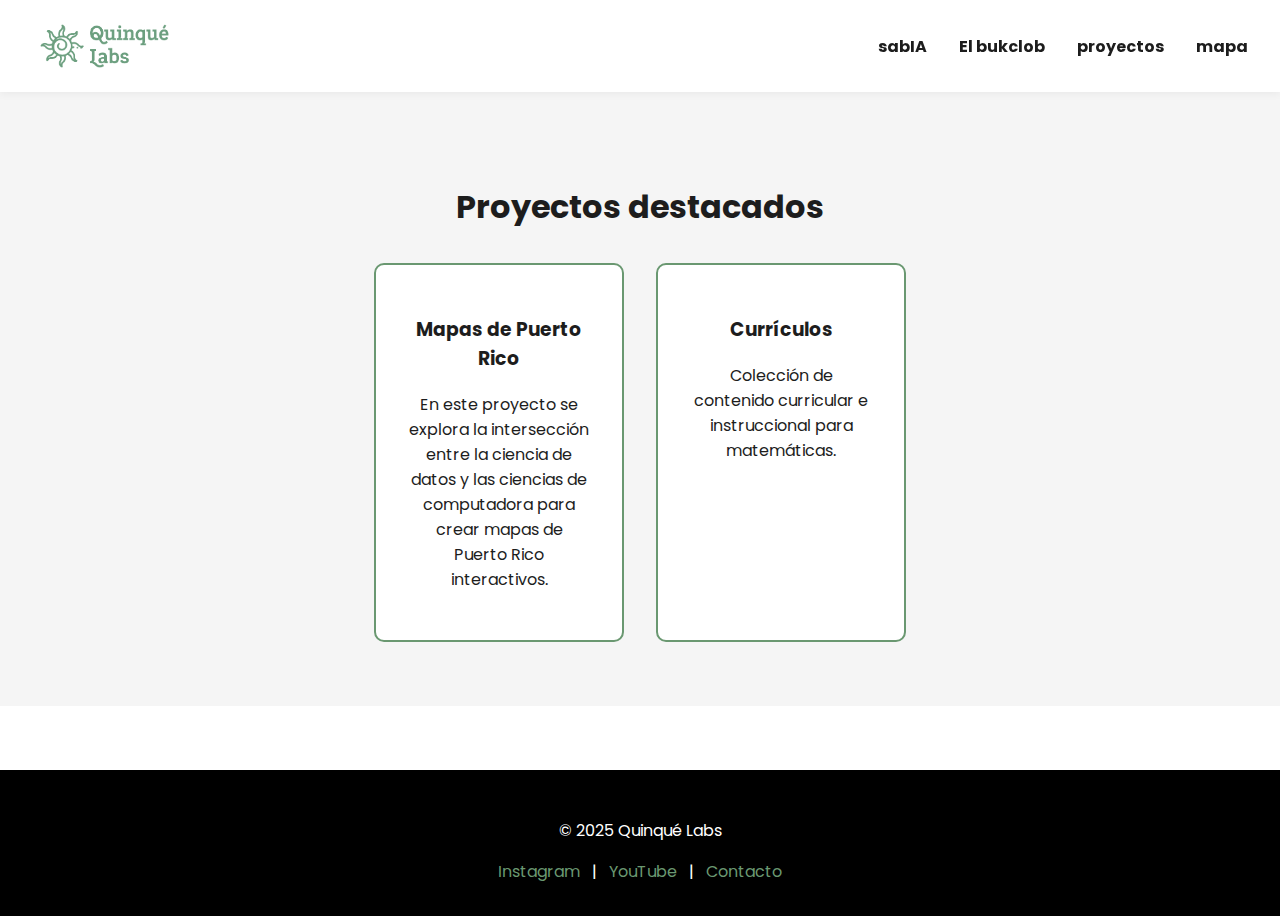
<file: proyectos.html>
<!DOCTYPE html>
<html lang="es">
<head>
  <meta charset="UTF-8">
  <meta name="viewport" content="width=device-width, initial-scale=1.0">
  <title>Proyectos | Quinqué Labs</title>
  <link href="https://fonts.googleapis.com/css2?family=Poppins:wght@400;600;700&display=swap" rel="stylesheet">
  <link rel="stylesheet" href="style.css">
  <link rel="icon" type="image/x-icon" href="sol_icono.ico">
</head>
<body>

  <!-- Navbar -->
  <nav class="navbar">
    <a href="index.html" class="logo-link">
      <img src="logo_transparent_background.png" alt="Quinqué Labs Logo" class="logo-small">
    </a>
    <button class="hamburger" id="hamburger">&#9776;</button>
    <ul class="nav-links" id="nav-links">
      <li><a href="https://sabiapr.github.io" target="_blank" rel="noopener noreferrer">sabIA</a></li>
      <li><a href="elbukclob.html">El bukclob</a></li>
      <li><a href="proyectos.html">proyectos</a></li>
      <li><a href="mapapr.html">mapa</a></li>
    </ul>
  </nav>

  <!-- Sección Proyectos -->
  <section class="projects">
    <h2>Proyectos destacados</h2>
    <div class="project-list">
      <div class="project-card">
        <h3>Mapas de Puerto Rico</h3>
        <p>En este proyecto se explora la intersección entre la ciencia de datos y las ciencias de computadora
          para crear mapas de Puerto Rico interactivos. </p>
      </div>
      <div class="project-card">
        <h3>Currículos</h3>
        <p>Colección de contenido curricular e instruccional para matemáticas.</p>
      </div>
    </div>
  </section>

  <!-- Footer -->
  <footer>
    <p>© 2025 Quinqué Labs</p>
    <div class="socials">
      <a href="https://www.instagram.com/quinque.labs">Instagram</a> | 
      <a href="https://www.youtube.com?@QuinqueLabs">YouTube</a> | 
      <a href="#">Contacto</a>
    </div>
  </footer>

  <!-- Scripts -->
  <script src="script.js"></script>

</body>
</html>
</file>
<file: style.css>
/* General Settings */
* {
  box-sizing: border-box;
  scroll-behavior: smooth;
}

body {
  margin: 0;
  font-family: 'Poppins', sans-serif;
  color: #1D1D1D;
  background-color: #ffffff;
}

img {
  max-width: 100%;
  display: block;
}

/* Navbar */
.navbar {
  background-color: #ffffff;
  display: flex;
  justify-content: space-between;
  align-items: center;
  padding: 1rem 2rem;
  position: sticky;
  top: 0;
  z-index: 1000;
  box-shadow: 0 2px 8px rgba(0, 0, 0, 0.05);
}

.logo-small {
  height: 60px;
}

.nav-links {
  display: flex;
  list-style: none;
  gap: 2rem;
  margin: 0;
  padding: 0;
}

.nav-links li a {
  text-decoration: none;
  font-weight: bold;
  color: #1D1D1D;
}

.nav-links li a:hover {
  color: #6A9871;
}

/* Mobile Nav */
.hamburger {
  display: none;
  font-size: 2rem;
  background: none;
  border: none;
  color: #000000;
  cursor: pointer;
}

/* Responsive Nav Toggle (Mobile Only) */
@media (max-width: 768px) {
  .nav-links {
    position: absolute;
    top: 70px;
    right: 20px;
    background-color: #ffffff;
    flex-direction: column;
    overflow: hidden;
    padding: 0;
    border-radius: 10px;
    box-shadow: 0 8px 20px rgba(0, 0, 0, 0.2);
    display: none;
    min-width: 200px;
    text-align: center;
    z-index: 1000;
  }

  .nav-links.show {
    display: flex;
    padding: 1.5rem 0;
  }

  .hamburger {
    display: block;
    z-index: 1500;
  }
}

/* Hero Section */
.hero {
  background-color: #6A9871;
  height: 100vh;
  display: flex;
  flex-direction: column;
  align-items: center;
  justify-content: center;
  text-align: center;
  color: white;
  padding: 2rem;
}

.logo-large {
  width: 300px;
  max-width: 80%;
  margin-bottom: 1rem;
}

.hero h1 {
  font-size: 2.8rem;
  margin-top: 1rem;
  animation: fadeIn 2s ease-in-out;
}

.btn-primary {
  background-color: #000000;
  color: #ffffff;
  padding: 1rem 2rem;
  text-decoration: none;
  font-weight: bold;
  border-radius: 5px;
  margin-top: 2rem;
  display: inline-block;
  font-size: 1.2rem;
  transition: background-color 0.3s, transform 0.3s;
}

.btn-primary:hover {
  background-color: #333333;
  transform: scale(1.05);
}

/* About Section */
.about {
  padding: 4rem 2rem;
  text-align: center;
}

.about h2 {
  font-size: 2rem;
  margin-bottom: 1rem;
}

/* Projects Section */
.projects {
  padding: 4rem 2rem;
  background-color: #f5f5f5;
  text-align: center;
}

.projects h2 {
  font-size: 2rem;
  margin-bottom: 2rem;
}

.project-list {
  display: flex;
  flex-wrap: wrap;
  justify-content: center;
  gap: 2rem;
  margin-top: 2rem;
}

.project-card {
  background-color: #ffffff;
  border: 2px solid #6A9871;
  border-radius: 10px;
  padding: 2rem;
  width: 250px;
  transition: transform 0.3s, box-shadow 0.3s;
}

.project-card:hover {
  transform: translateY(-5px);
  box-shadow: 0 8px 20px rgba(0, 0, 0, 0.1);
}

/* Interactive Map Section */
.map-container svg path,
.map-container svg polygon {
  fill: #6A9871;
  stroke: #000;
  stroke-width: 0.5;
  cursor: pointer;
  transition: fill 0.2s ease;
}

.map-container svg path:hover,
.map-container svg polygon:hover {
  fill: #DFF71D;
}

.map-container svg path.clicked,
.map-container svg polygon.clicked {
  fill: #FF9900 !important;
}


/* SVG Styles */
.map-container svg path {
  fill: #6A9871;
  stroke: #000;
  stroke-width: 0.5;
  cursor: pointer;
  transition: fill 0.2s ease;
}

.map-container svg path:hover {
  fill: #DFF71D;
}

.map-container svg path.clicked {
  fill: #FF9900 !important;
}

/* Footer */
footer {
  background-color: #000000;
  color: #ffffff;
  text-align: center;
  padding: 2rem 1rem;
  margin-top: 4rem;
}

footer .socials a {
  color: #6A9871;
  text-decoration: none;
  margin: 0 0.5rem;
  transition: color 0.3s;
}

footer .socials a:hover {
  color: #ffffff;
}

/* Animations */
@keyframes fadeIn {
  0% { opacity: 0; transform: translateY(20px); }
  100% { opacity: 1; transform: translateY(0); }
}
</file>
